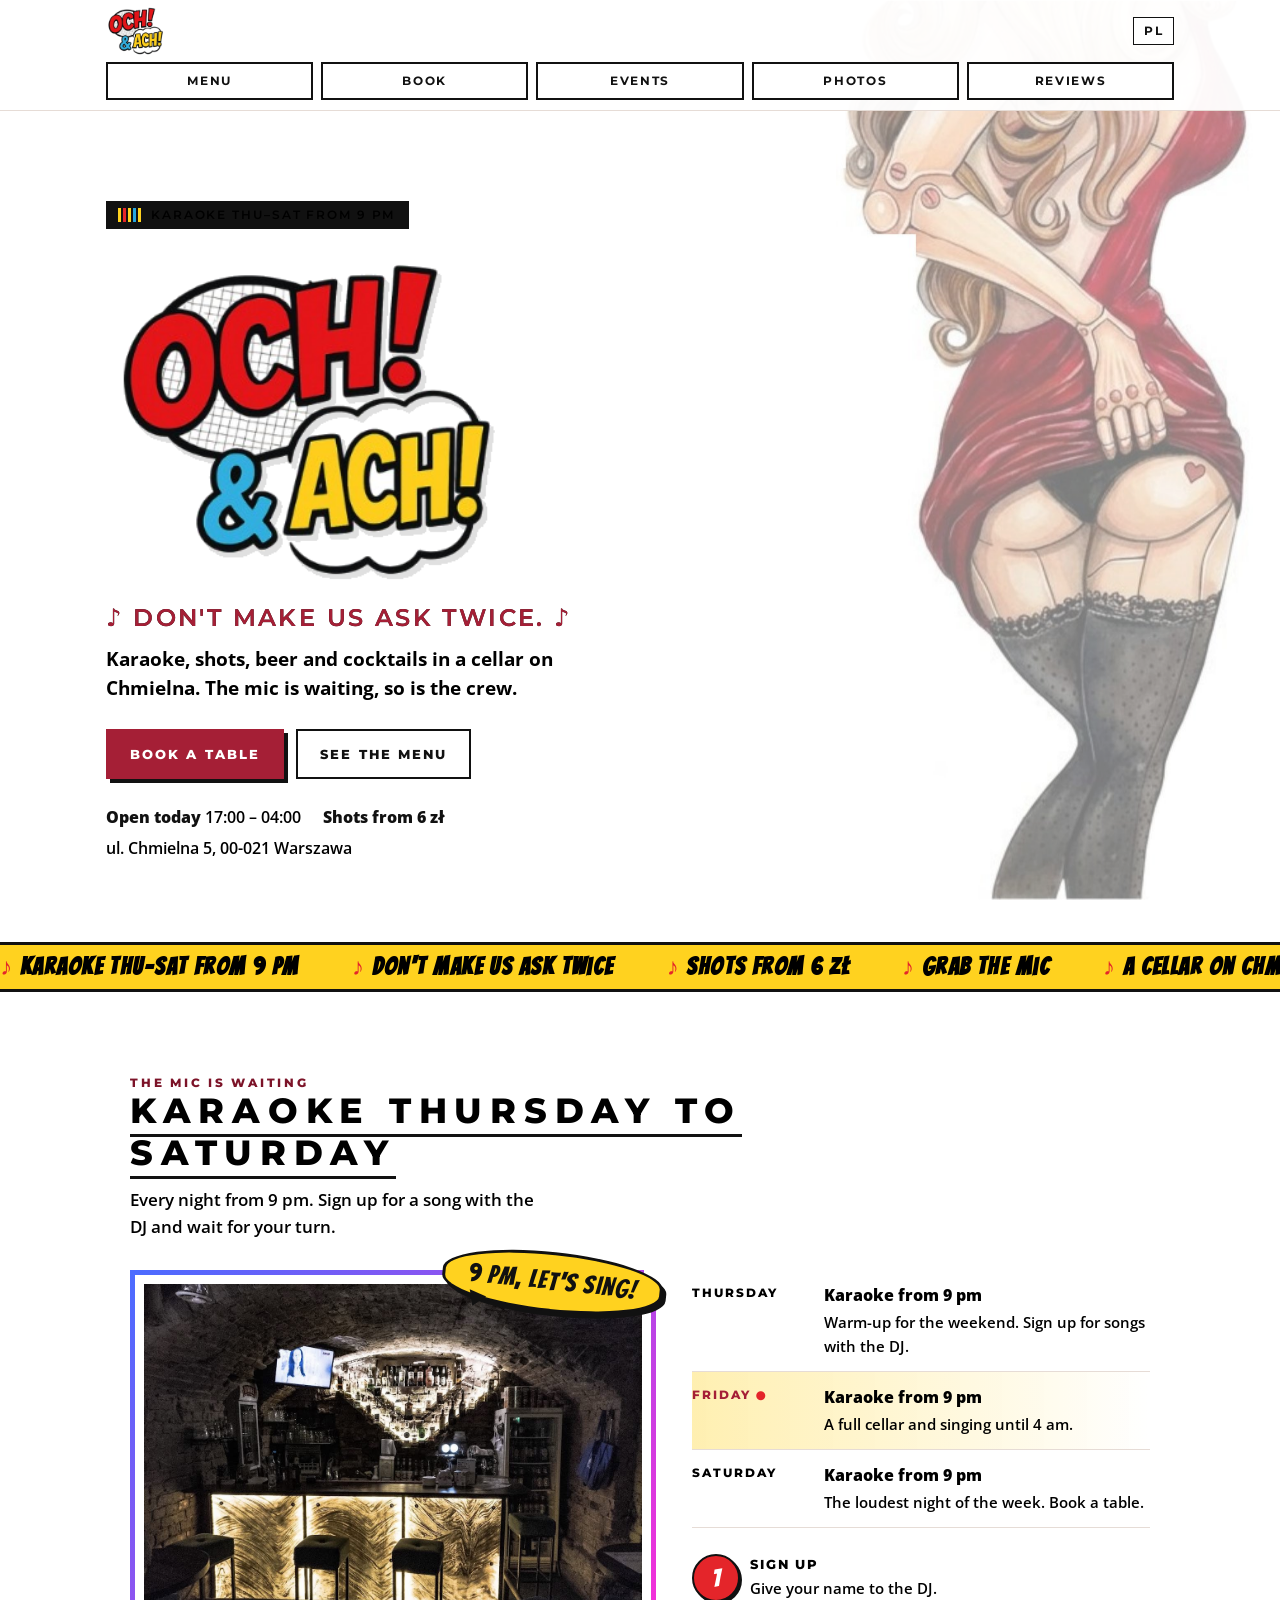
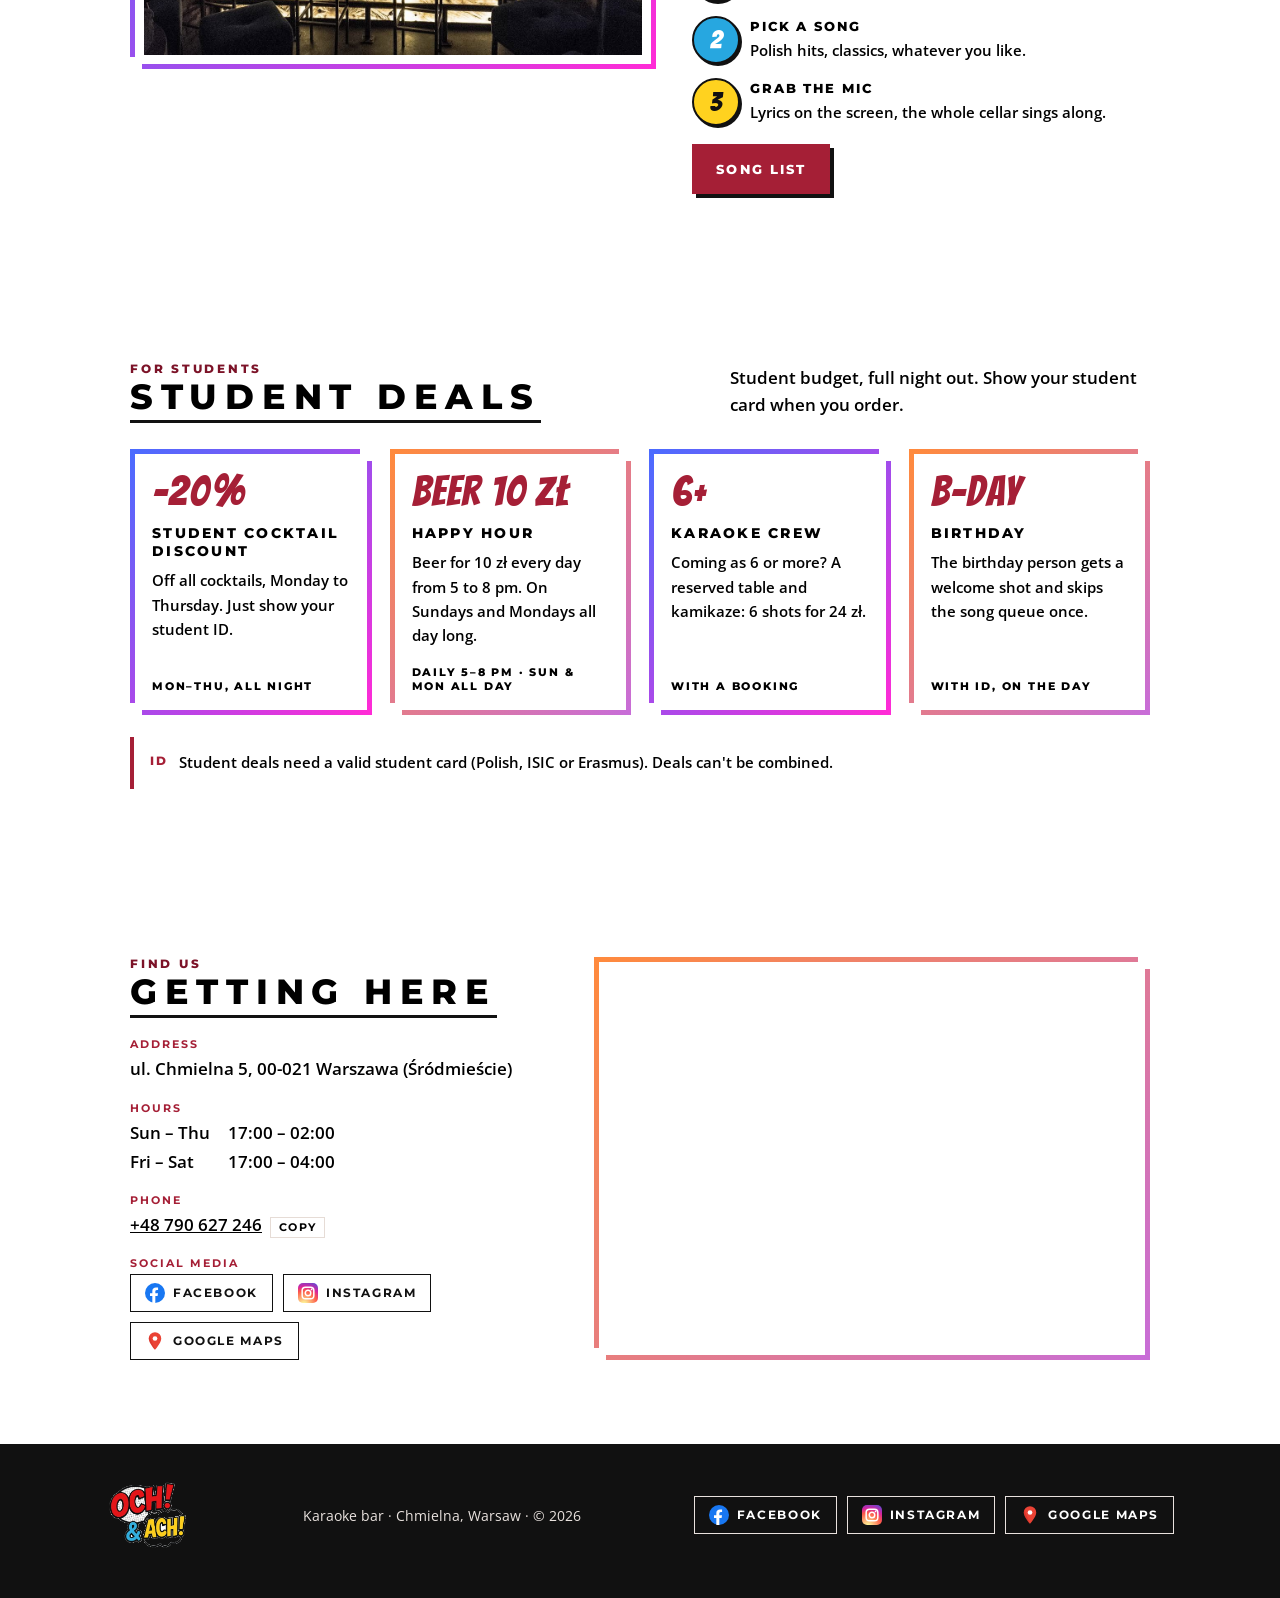
<file: index.html>
<!doctype html>
<html lang="pl">
<head>
<meta charset="utf-8">
<meta name="viewport" content="width=device-width, initial-scale=1, viewport-fit=cover">
<title>Och! & Ach! – karaoke bar, Chmielna, Warszawa</title>
<meta name="description" content="Och! & Ach! – karaoke bar w piwnicy na ul. Chmielnej w Warszawie. Karaoke od czwartku do soboty od 21:00, shoty, piwo, koktajle, zniżki studenckie i rezerwacja stolika.">
<meta property="og:title" content="Och! & Ach! – karaoke bar na Chmielnej">
<meta property="og:description" content="Karaoke czw–sob od 21:00, shoty od 6 zł i zniżki studenckie w centrum Warszawy.">
<meta property="og:type" content="website">
<meta property="og:image" content="img/bar.jpg">
<meta name="theme-color" content="#ffffff">
<link rel="icon" href="img/logo.png">
<link rel="preconnect" href="https://fonts.googleapis.com">
<link rel="preconnect" href="https://fonts.gstatic.com" crossorigin>
<link rel="stylesheet" href="https://fonts.googleapis.com/css2?family=Bangers&family=Montserrat:wght@500;700;800&family=Open+Sans:wght@400;500;600;700&display=swap">
<link rel="stylesheet" href="styles.css">
<link rel="stylesheet" href="fx.css">
</head>
<body>
<div class="bg-woman" aria-hidden="true"><img src="img/woman.jpg" alt=""></div>

<header class="top">
  <div class="wrap">
    <a class="brand" href="index.html" aria-label="Och! & Ach! – strona główna"><img src="img/logo.png" alt="Och! & Ach!" width="315" height="265"></a>
    <nav class="nav" aria-label="Strony">
      <a href="menu.html" data-i18n="nav.menu">Menu</a>
      <a href="rezerwacja.html" data-i18n="nav.book">Rezerwacja</a>
      <a href="wydarzenia.html" data-i18n="nav.events">Wydarzenia</a>
      <a href="zdjecia.html" data-i18n="nav.nights">Zdjęcia</a>
      <a href="opinie.html" data-i18n="nav.reviews">Opinie</a>
    </nav>
    <button class="lang" id="langBtn" type="button" aria-label="Change language">EN</button>
  </div>
</header>

<main id="top" class="page">
  <section class="hero">
    <div class="wrap">
      <div class="hero-copy">
        <div class="onair"><span class="eq" aria-hidden="true"><i></i><i></i><i></i><i></i><i></i></span><span data-i18n="hero.onair">Karaoke czw–sob od 21:00</span></div>
        <h1><img class="hero-logo" src="img/logo.png" alt="Och! & Ach!" width="315" height="265"></h1>
        <p class="lyric" aria-label=""><span class="lyric-base" data-bind="tagline"></span><span class="lyric-fill" data-bind="tagline" aria-hidden="true"></span></p>
        <p class="intro" data-bind="intro"></p>
        <div class="btns">
          <a class="btn btn-primary" href="rezerwacja.html" data-i18n="cta.book">Zarezerwuj stolik</a>
          <a class="btn btn-ghost" href="menu.html" data-i18n="cta.menu">Zobacz menu</a>
        </div>
        <div class="hero-facts">
          <span><b data-i18n="hero.today">Dziś otwarte</b> <span id="todayHours"></span></span>
          <span><b data-i18n="hero.shots">Shoty od 6 zł</b></span>
          <span id="heroAddr"></span>
        </div>
      </div>
    </div>
  </section>

  <div class="ticker" aria-hidden="true"><div class="ticker-track" id="ticker"></div></div>


  <section class="sec" id="karaoke">
    <div class="wrap panel">
      <div class="sec-head">
        <div><div class="eyebrow" data-i18n="k.eyebrow">Mikrofon czeka</div><h2 data-i18n="k.title">Karaoke od czwartku do soboty</h2></div>
        <p data-i18n="k.lead">Start codziennie o 21:00. Zapisz się na piosenkę u DJ-a i czekaj na swoją kolej.</p>
      </div>
      <div class="karaoke">
        <figure class="photo qr">
          <img src="img/bar.jpg" alt="Bar w piwnicy Och i Ach: ceglane sklepienie i podświetlany kontuar" loading="lazy" width="1206" height="896">
          <figcaption class="bubble" data-i18n="k.bubble">21:00 i śpiewamy!</figcaption>
        </figure>
        <div>
          <div class="nights" id="nights"></div>
          <ol class="steps">
            <li><b data-i18n="st.1">Zapisz się</b><span data-i18n="st.1t">Podaj swoje imię DJ-owi.</span></li>
            <li><b data-i18n="st.2">Wybierz piosenkę</b><span data-i18n="st.2t">Polskie hity, klasyki, cokolwiek chcesz.</span></li>
            <li><b data-i18n="st.3">Weź mikrofon</b><span data-i18n="st.3t">Tekst leci na ekranie, piwnica śpiewa z tobą.</span></li>
          </ol>
          <a class="btn btn-primary k-songs" href="piosenki.html" data-i18n="k.songs">Lista piosenek</a>
        </div>
      </div>
    </div>
  </section>

  <section class="sec" id="znizki">
    <div class="wrap panel">
      <div class="sec-head">
        <div><div class="eyebrow" data-i18n="deals.eyebrow">Dla studentów</div><h2 data-i18n="deals.title">Zniżki studenckie</h2></div>
        <p data-i18n="deals.lead">Studencki budżet, pełny wieczór. Pokaż legitymację przy zamówieniu.</p>
      </div>
      <div class="deals" id="deals"></div>
      <div class="note"><b>ID</b><span id="dealsNote"></span></div>
    </div>
  </section>

  <section class="sec" id="kontakt">
    <div class="wrap panel loc">
      <div>
        <div class="eyebrow" data-i18n="c.eyebrow">Gdzie nas szukać</div>
        <h2 data-i18n="c.title">Dojazd i kontakt</h2>
        <dl>
          <div><dt data-i18n="c.addr">Adres</dt><dd id="cAddr"></dd></div>
          <div><dt data-i18n="c.hours">Godziny</dt><dd class="hours" id="cHours"></dd></div>
          <div><dt data-i18n="c.phone">Telefon</dt><dd id="cPhone"></dd></div>
          <div><dt data-i18n="c.social">Social media</dt><dd class="socials" id="cSocial"></dd></div>
        </dl>
      </div>
      <div class="map qr ig" id="map">
        <div>
          <img class="map-logo" src="img/logo.png" alt="" width="315" height="265">
          <p id="mapAddr"></p>
          <a class="btn btn-ghost" id="mapBtn" target="_blank" rel="noopener" data-i18n="c.maps">Otwórz w Google Maps</a>
        </div>
      </div>
    </div>
  </section>
</main>

<footer>
  <div class="wrap">
    <img class="foot-logo" src="img/logo.png" alt="Och! & Ach!" width="315" height="265">
    <span id="fInfo"></span>
    <div class="socials" id="fSocial"></div>
  </div>
</footer>

<script src="data.js"></script>
<script src="sheet.js"></script>
<script src="app.js"></script>
<script src="fx.js"></script>
</body>
</html>
</file>
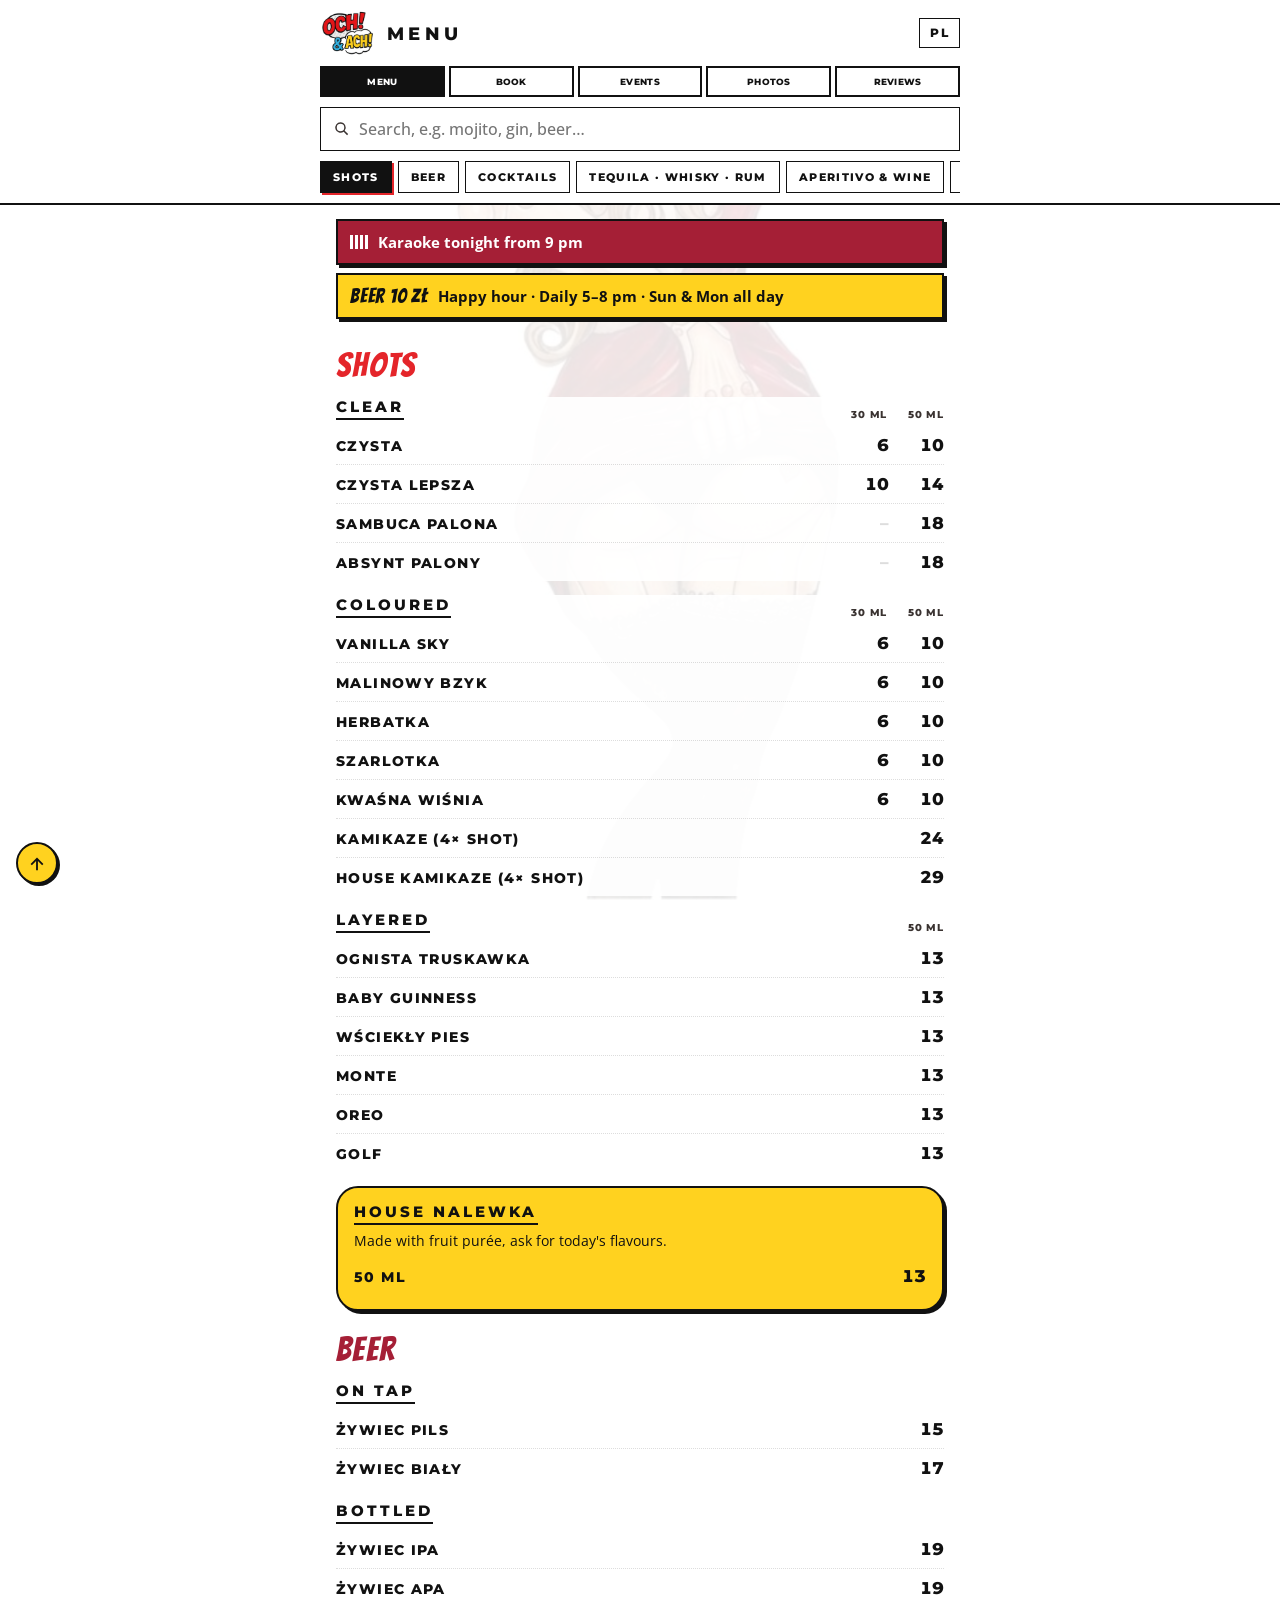
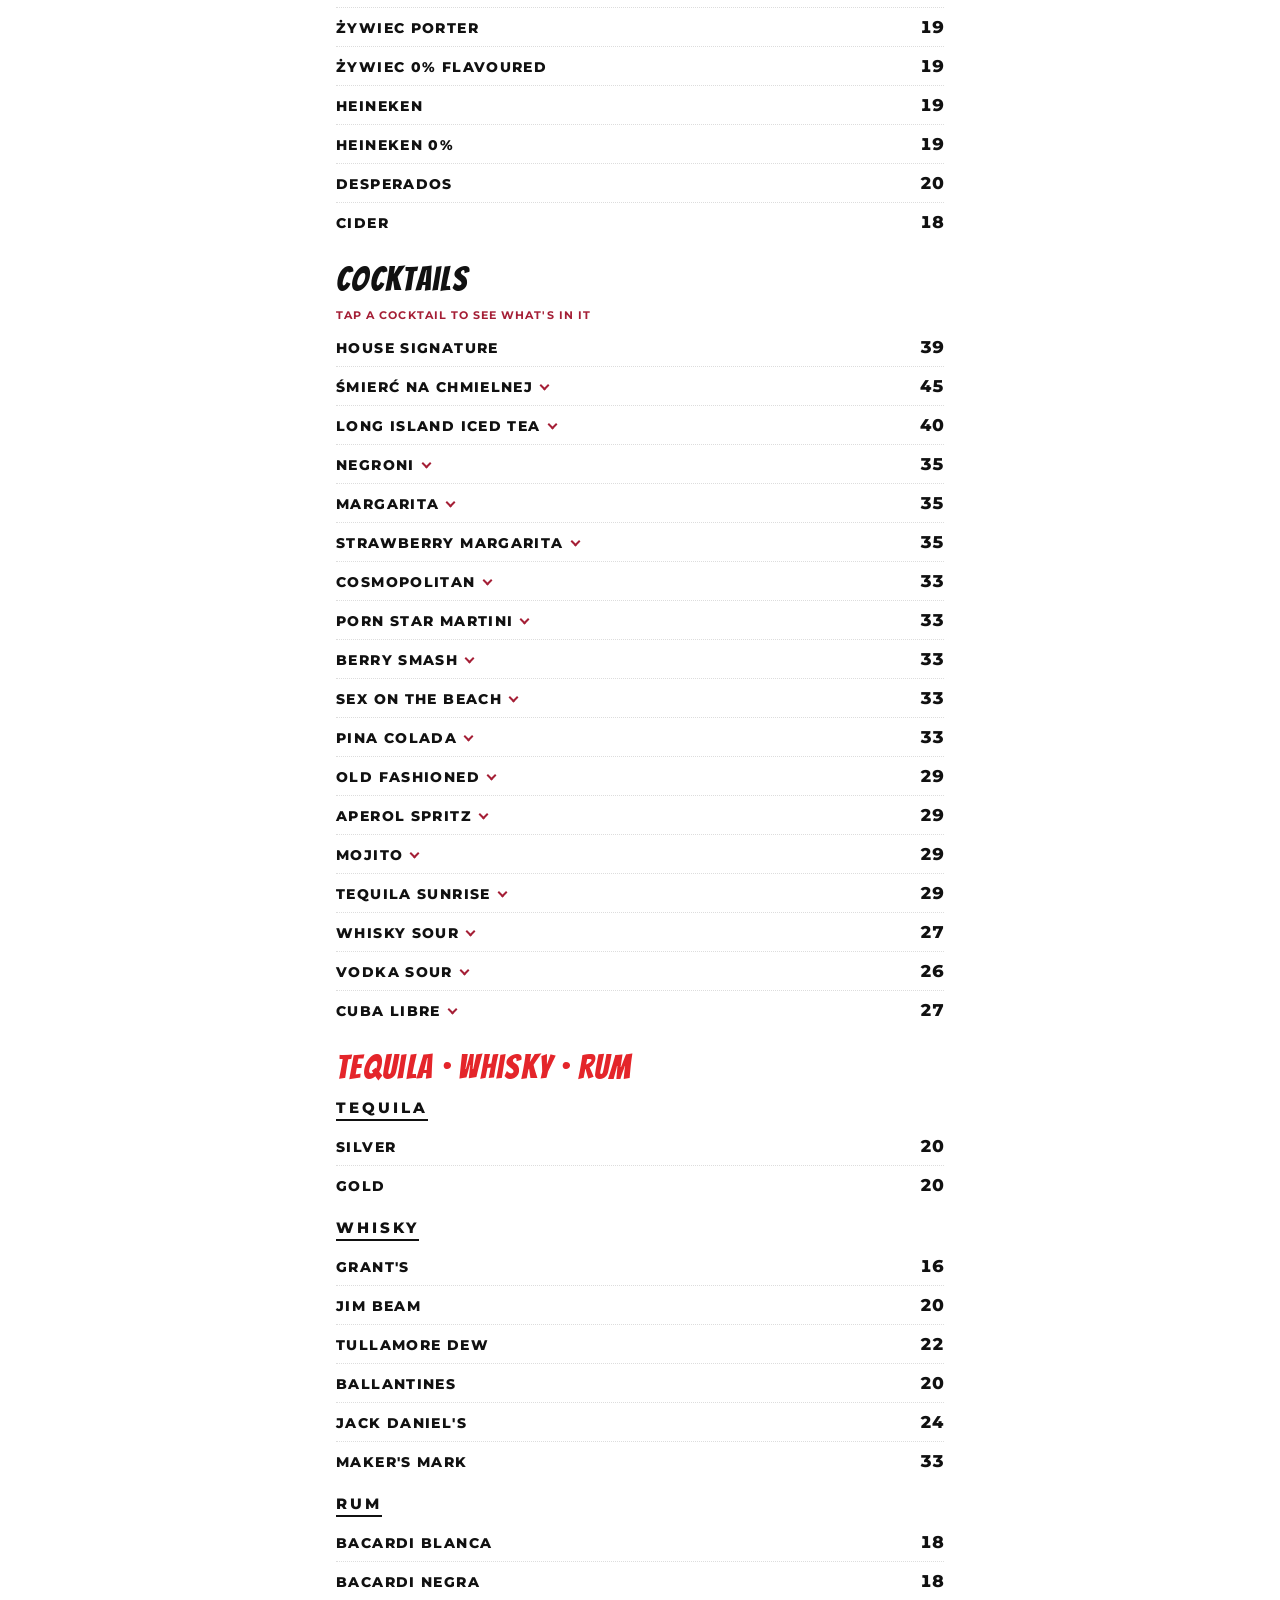
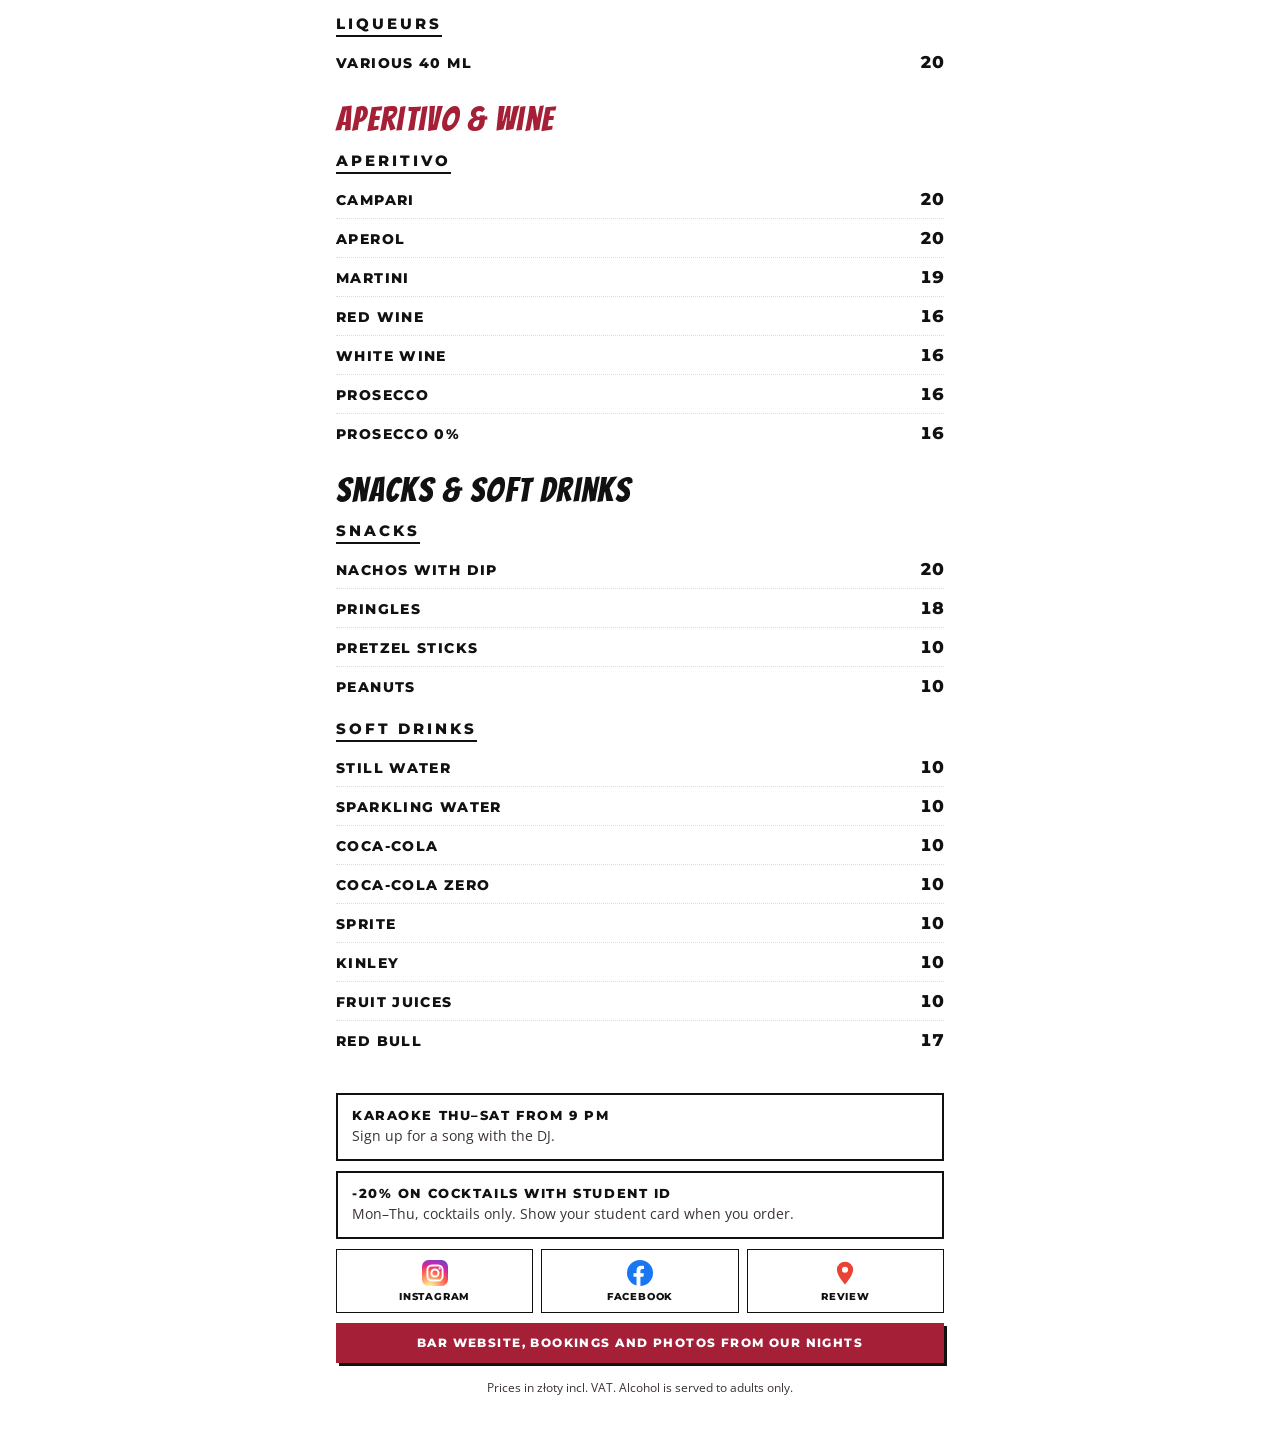
<file: menu.html>
<!doctype html>
<html lang="pl">
<head>
<meta charset="utf-8">
<meta name="viewport" content="width=device-width, initial-scale=1, viewport-fit=cover">
<title>Menu – Och! & Ach!</title>
<meta name="description" content="Menu baru Och! & Ach! na Chmielnej: shoty, piwo, koktajle, przekąski. Karaoke czw–sob od 21:00.">
<meta name="theme-color" content="#ffffff">
<link rel="icon" href="img/logo.png">
<link rel="preconnect" href="https://fonts.googleapis.com">
<link rel="preconnect" href="https://fonts.gstatic.com" crossorigin>
<link rel="stylesheet" href="https://fonts.googleapis.com/css2?family=Bangers&family=Montserrat:wght@500;700;800&family=Open+Sans:wght@400;600;700&display=swap">
<link rel="stylesheet" href="menu.css">
<link rel="stylesheet" href="fx.css">
</head>
<body>
<div class="bg" aria-hidden="true"><img src="img/woman.jpg" alt=""></div>

<header class="mh">
  <div class="mh-row">
    <a href="index.html" aria-label="Och! & Ach! – strona główna"><img class="mh-logo" src="img/logo.png" alt="Och! & Ach!" width="315" height="265"></a>
    <div class="mh-title">
      <h1 data-t="title">Menu</h1>
    </div>
    <button class="lang" id="lang" type="button" aria-label="Change language">EN</button>
  </div>
  <nav class="pnav" aria-label="Strony">
    <a href="menu.html" aria-current="page" data-t="navMenu">Menu</a>
    <a href="rezerwacja.html" data-t="navBook">Rezerwacja</a>
    <a href="wydarzenia.html" data-t="navEvents">Wydarzenia</a>
    <a href="zdjecia.html" data-t="navPhotos">Zdjęcia</a>
    <a href="opinie.html" data-t="navReviews">Opinie</a>
  </nav>
  <label class="search" for="q">
    <svg viewBox="0 0 24 24" aria-hidden="true"><path d="M10 3a7 7 0 0 1 5.6 11.2l4.6 4.6-1.4 1.4-4.6-4.6A7 7 0 1 1 10 3zm0 2a5 5 0 1 0 0 10 5 5 0 0 0 0-10z"/></svg>
    <input id="q" type="search" autocomplete="off" data-tph="search" placeholder="Szukaj, np. mojito, piwo…">
  </label>
  <nav class="chips" id="chips" aria-label="Kategorie"></nav>
</header>

<main class="mm">
  <section class="today" id="today" aria-live="polite"></section>
  <div id="list"></div>
  <p class="nores" id="nores" hidden></p>

  <section class="foot">
    <div class="foot-card">
      <b data-t="karaoke">Karaoke czw–sob od 21:00</b>
      <span data-t="karaokeT">Zapisz się na piosenkę u DJ-a.</span>
    </div>
    <div class="foot-card">
      <b data-t="student">-20% na koktajle z legitymacją</b>
      <span data-t="studentT">Pon–czw, tylko na koktajle. Pokaż legitymację przy zamówieniu.</span>
    </div>
    <div class="links" id="links"></div>
    <a class="site" href="index.html" data-t="site">Strona baru, rezerwacje i zdjęcia z wieczorów</a>
    <p class="fine" data-t="fine">Ceny w złotych, zawierają VAT. Alkohol sprzedajemy tylko osobom pełnoletnim.</p>
  </section>
</main>

<button class="top-btn" id="topBtn" type="button" aria-label="Do góry" hidden>
  <svg viewBox="0 0 24 24" aria-hidden="true"><path d="M12 6l7 7-1.4 1.4L13 9.8V20h-2V9.8l-4.6 4.6L5 13z"/></svg>
</button>

<script src="data.js"></script>
<script src="sheet.js"></script>
<script src="menu.js"></script>
<script src="fx.js"></script>
</body>
</html>
</file>
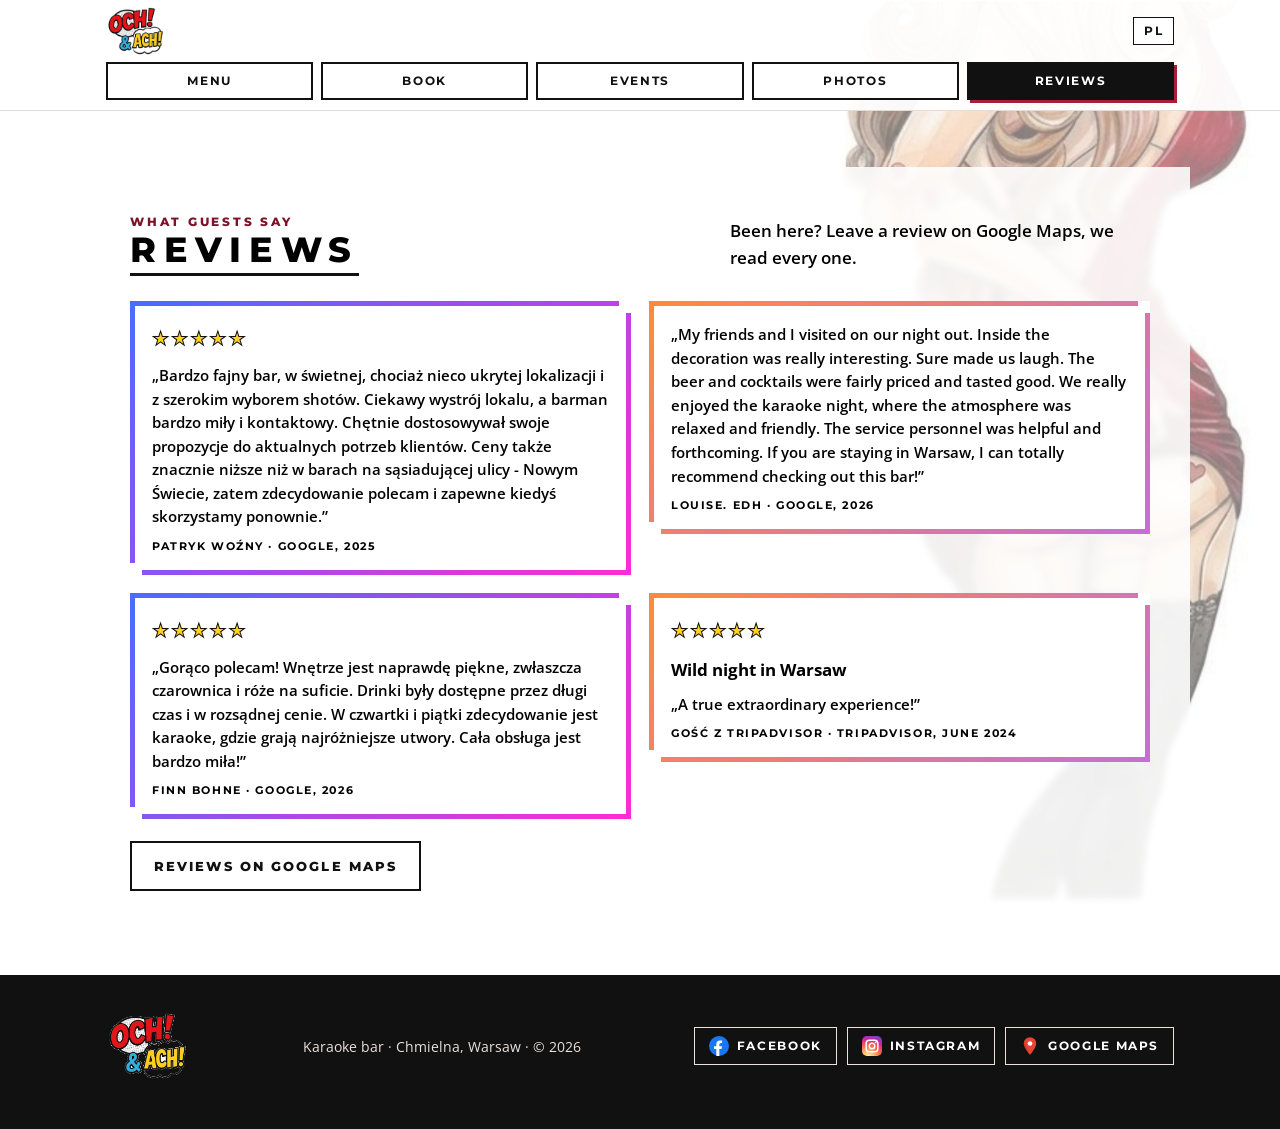
<file: opinie.html>
<!doctype html>
<html lang="pl">
<head>
<meta charset="utf-8">
<meta name="viewport" content="width=device-width, initial-scale=1, viewport-fit=cover">
<title>Opinie – Och! & Ach!</title>
<meta name="description" content="Opinie gości o Och! & Ach!, karaoke barze na Chmielnej w Warszawie.">
<meta property="og:title" content="Och! & Ach! – karaoke bar na Chmielnej">
<meta property="og:description" content="Karaoke czw–sob od 21:00, shoty od 6 zł i zniżki studenckie w centrum Warszawy.">
<meta property="og:type" content="website">
<meta property="og:image" content="img/bar.jpg">
<meta name="theme-color" content="#ffffff">
<link rel="icon" href="img/logo.png">
<link rel="preconnect" href="https://fonts.googleapis.com">
<link rel="preconnect" href="https://fonts.gstatic.com" crossorigin>
<link rel="stylesheet" href="https://fonts.googleapis.com/css2?family=Bangers&family=Montserrat:wght@500;700;800&family=Open+Sans:wght@400;500;600;700&display=swap">
<link rel="stylesheet" href="styles.css">
<link rel="stylesheet" href="fx.css">
</head>
<body>
<div class="bg-woman" aria-hidden="true"><img src="img/woman.jpg" alt=""></div>

<header class="top">
  <div class="wrap">
    <a class="brand" href="index.html" aria-label="Och! & Ach! – strona główna"><img src="img/logo.png" alt="Och! & Ach!" width="315" height="265"></a>
    <nav class="nav" aria-label="Strony">
      <a href="menu.html" data-i18n="nav.menu">Menu</a>
      <a href="rezerwacja.html" data-i18n="nav.book">Rezerwacja</a>
      <a href="wydarzenia.html" data-i18n="nav.events">Wydarzenia</a>
      <a href="zdjecia.html" data-i18n="nav.nights">Zdjęcia</a>
      <a href="opinie.html" aria-current="page" data-i18n="nav.reviews">Opinie</a>
    </nav>
    <button class="lang" id="langBtn" type="button" aria-label="Change language">EN</button>
  </div>
</header>

<main id="top" class="page page-sub">
  <section class="sec" id="opinie">
    <div class="wrap panel">
      <div class="sec-head">
        <div><div class="eyebrow" data-i18n="rv.eyebrow">Mówią o nas</div><h2 data-i18n="rv.title">Opinie gości</h2></div>
        <p data-i18n="rv.lead">Byłeś u nas? Zostaw opinię w Google Maps, czytamy każdą.</p>
      </div>
      <div class="reviews" id="reviews"></div>
      <div class="rev-cta">
        <a class="btn btn-ghost" id="revLink" target="_blank" rel="noopener" data-i18n="rv.more">Opinie w Google Maps</a>
      </div>
    </div>
  </section>
</main>

<footer>
  <div class="wrap">
    <img class="foot-logo" src="img/logo.png" alt="Och! & Ach!" width="315" height="265">
    <span id="fInfo"></span>
    <div class="socials" id="fSocial"></div>
  </div>
</footer>

<script src="data.js"></script>
<script src="sheet.js"></script>
<script src="app.js"></script>
<script src="fx.js"></script>
</body>
</html>
</file>
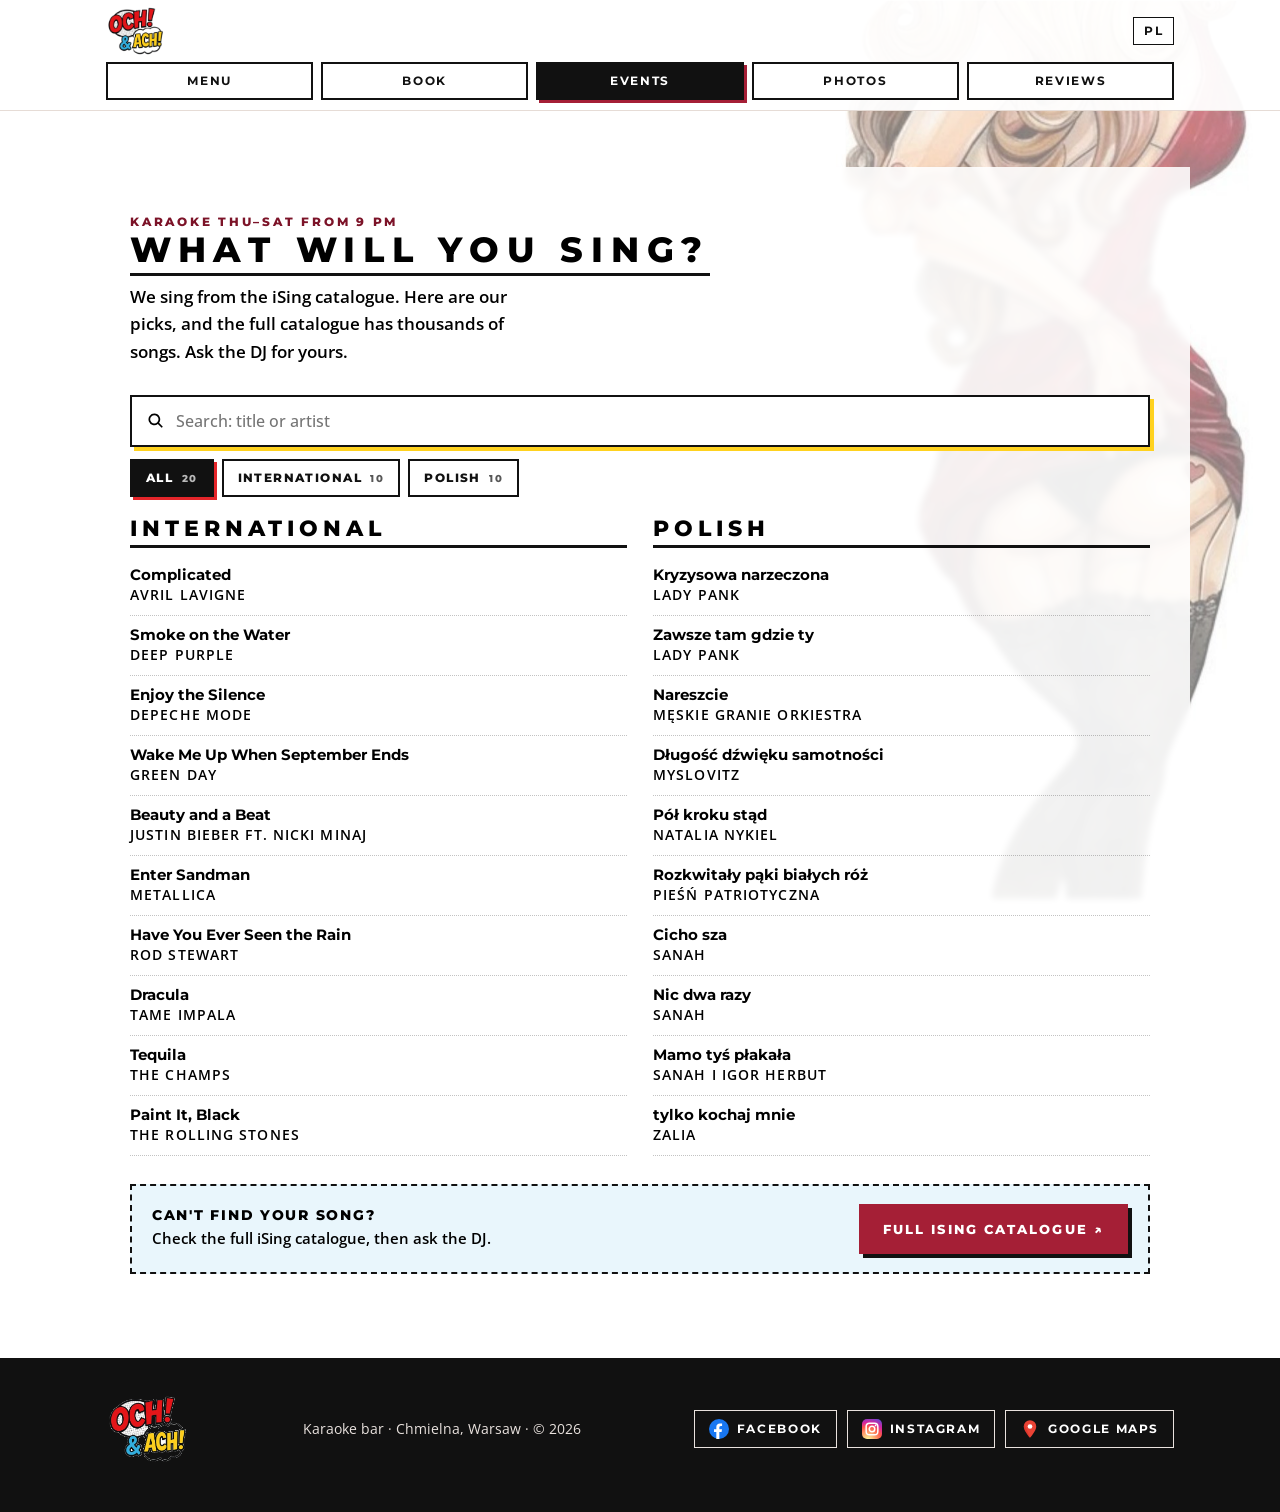
<file: piosenki.html>
<!doctype html>
<html lang="pl">
<head>
<meta charset="utf-8">
<meta name="viewport" content="width=device-width, initial-scale=1, viewport-fit=cover">
<title>Piosenki karaoke – Och! & Ach!</title>
<meta name="description" content="Lista piosenek karaoke w Och! & Ach! na Chmielnej: polskie i zagraniczne hity z katalogu iSing.">
<meta property="og:title" content="Och! & Ach! – karaoke bar na Chmielnej">
<meta property="og:description" content="Karaoke czw–sob od 21:00, shoty od 6 zł i zniżki studenckie w centrum Warszawy.">
<meta property="og:type" content="website">
<meta property="og:image" content="img/bar.jpg">
<meta name="theme-color" content="#ffffff">
<link rel="icon" href="img/logo.png">
<link rel="preconnect" href="https://fonts.googleapis.com">
<link rel="preconnect" href="https://fonts.gstatic.com" crossorigin>
<link rel="stylesheet" href="https://fonts.googleapis.com/css2?family=Bangers&family=Montserrat:wght@500;700;800&family=Open+Sans:wght@400;500;600;700&display=swap">
<link rel="stylesheet" href="styles.css">
<link rel="stylesheet" href="fx.css">
</head>
<body>
<div class="bg-woman" aria-hidden="true"><img src="img/woman.jpg" alt=""></div>

<header class="top">
  <div class="wrap">
    <a class="brand" href="index.html" aria-label="Och! & Ach! – strona główna"><img src="img/logo.png" alt="Och! & Ach!" width="315" height="265"></a>
    <nav class="nav" aria-label="Strony">
      <a href="menu.html" data-i18n="nav.menu">Menu</a>
      <a href="rezerwacja.html" data-i18n="nav.book">Rezerwacja</a>
      <a href="wydarzenia.html" aria-current="page" data-i18n="nav.events">Wydarzenia</a>
      <a href="zdjecia.html" data-i18n="nav.nights">Zdjęcia</a>
      <a href="opinie.html" data-i18n="nav.reviews">Opinie</a>
    </nav>
    <button class="lang" id="langBtn" type="button" aria-label="Change language">EN</button>
  </div>
</header>

<main id="top" class="page page-sub">
  <section class="sec" id="piosenki">
    <div class="wrap panel">
      <div class="sec-head">
        <div><div class="eyebrow" data-i18n="so.eyebrow">Karaoke czw–sob od 21:00</div><h2 data-i18n="so.title">Co zaśpiewasz?</h2></div>
        <p data-i18n="so.lead">Śpiewamy z katalogu iSing. Poniżej nasze typy, a w pełnym katalogu znajdziesz tysiące piosenek. Wybraną zgłoś DJ-owi.</p>
      </div>
      <div class="songs-bar">
        <label class="song-search" for="songQ">
          <svg viewBox="0 0 24 24" aria-hidden="true"><path d="M10 3a7 7 0 0 1 5.6 11.2l4.6 4.6-1.4 1.4-4.6-4.6A7 7 0 1 1 10 3zm0 2a5 5 0 1 0 0 10 5 5 0 0 0 0-10z"/></svg>
          <input id="songQ" type="search" autocomplete="off" data-i18n-ph="so.search" placeholder="Szukaj: tytuł lub wykonawca">
        </label>
        <div class="song-tabs" id="songTabs" role="tablist"></div>
      </div>
      <div class="song-cols" id="songList"></div>
      <div class="song-cat">
        <div><b data-i18n="so.catT">Nie ma Twojej piosenki?</b><span data-i18n="so.catP">Sprawdź pełny katalog iSing, a potem zapytaj DJ-a.</span></div>
        <a class="btn btn-primary" id="songCat" target="_blank" rel="noopener" data-i18n="so.catB">Pełny katalog iSing ↗</a>
      </div>
    </div>
  </section>
</main>

<footer>
  <div class="wrap">
    <img class="foot-logo" src="img/logo.png" alt="Och! & Ach!" width="315" height="265">
    <span id="fInfo"></span>
    <div class="socials" id="fSocial"></div>
  </div>
</footer>

<script src="data.js"></script>
<script src="sheet.js"></script>
<script src="app.js"></script>
<script src="fx.js"></script>
</body>
</html>
</file>
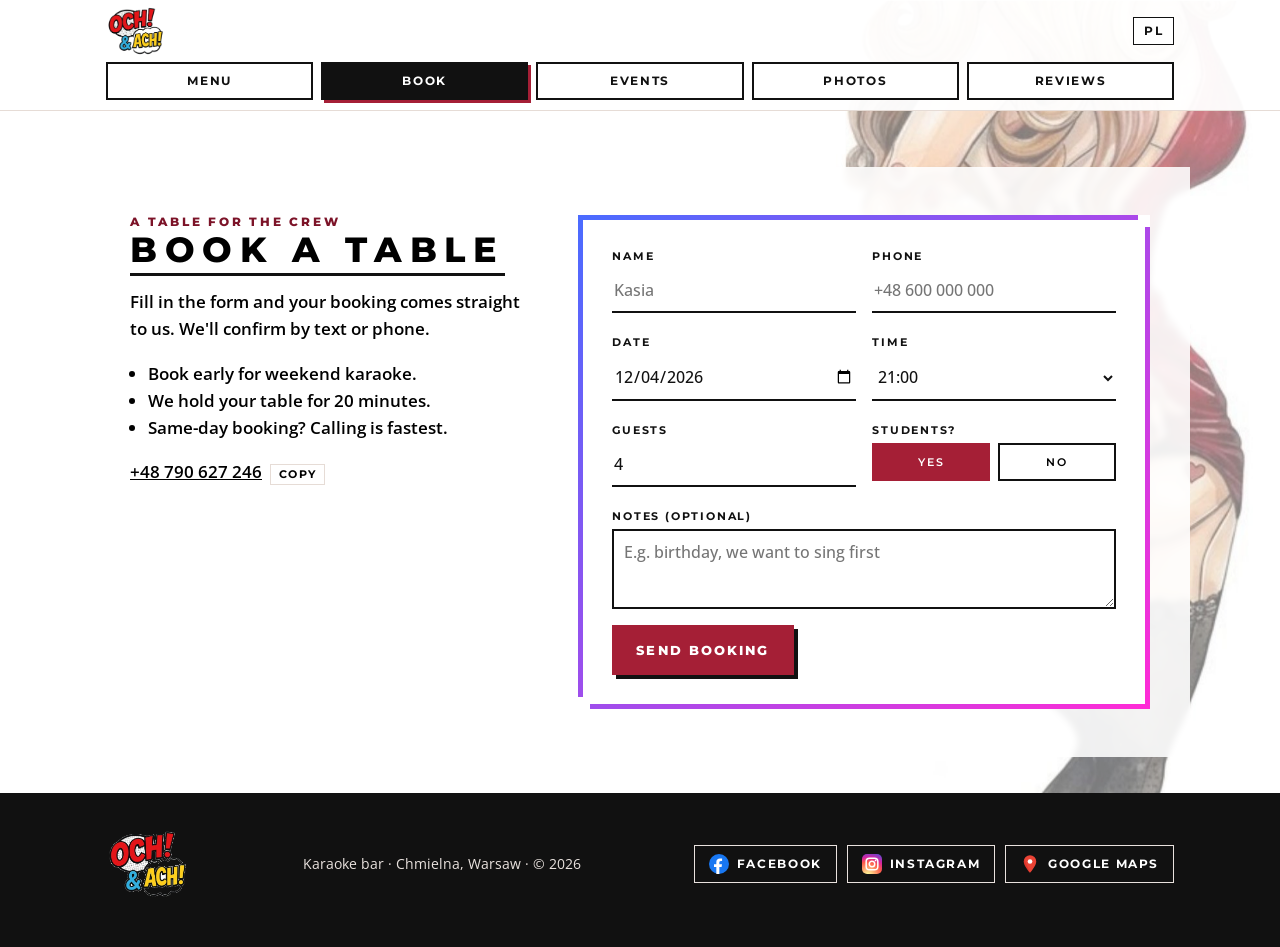
<file: rezerwacja.html>
<!doctype html>
<html lang="pl">
<head>
<meta charset="utf-8">
<meta name="viewport" content="width=device-width, initial-scale=1, viewport-fit=cover">
<title>Rezerwacja – Och! & Ach!</title>
<meta name="description" content="Zarezerwuj stolik w Och! & Ach! na Chmielnej. Karaoke czw–sob od 21:00.">
<meta property="og:title" content="Och! & Ach! – karaoke bar na Chmielnej">
<meta property="og:description" content="Karaoke czw–sob od 21:00, shoty od 6 zł i zniżki studenckie w centrum Warszawy.">
<meta property="og:type" content="website">
<meta property="og:image" content="img/bar.jpg">
<meta name="theme-color" content="#ffffff">
<link rel="icon" href="img/logo.png">
<link rel="preconnect" href="https://fonts.googleapis.com">
<link rel="preconnect" href="https://fonts.gstatic.com" crossorigin>
<link rel="stylesheet" href="https://fonts.googleapis.com/css2?family=Bangers&family=Montserrat:wght@500;700;800&family=Open+Sans:wght@400;500;600;700&display=swap">
<link rel="stylesheet" href="styles.css">
<link rel="stylesheet" href="fx.css">
</head>
<body>
<div class="bg-woman" aria-hidden="true"><img src="img/woman.jpg" alt=""></div>

<header class="top">
  <div class="wrap">
    <a class="brand" href="index.html" aria-label="Och! & Ach! – strona główna"><img src="img/logo.png" alt="Och! & Ach!" width="315" height="265"></a>
    <nav class="nav" aria-label="Strony">
      <a href="menu.html" data-i18n="nav.menu">Menu</a>
      <a href="rezerwacja.html" aria-current="page" data-i18n="nav.book">Rezerwacja</a>
      <a href="wydarzenia.html" data-i18n="nav.events">Wydarzenia</a>
      <a href="zdjecia.html" data-i18n="nav.nights">Zdjęcia</a>
      <a href="opinie.html" data-i18n="nav.reviews">Opinie</a>
    </nav>
    <button class="lang" id="langBtn" type="button" aria-label="Change language">EN</button>
  </div>
</header>

<main id="top" class="page page-sub">
  <section class="sec" id="rezerwacja">
    <div class="wrap panel res">
      <div class="res-aside">
        <div class="eyebrow" data-i18n="r.eyebrow">Stolik dla ekipy</div>
        <h2 data-i18n="r.title">Rezerwacja</h2>
        <p data-i18n="r.lead">Wypełnij formularz, rezerwacja trafi prosto do nas. Potwierdzimy ją SMS-em lub telefonicznie.</p>
        <ul>
          <li data-i18n="r.p1">Na karaoke w weekend lepiej rezerwować wcześniej.</li>
          <li data-i18n="r.p2">Rezerwacja trzyma stolik 20 minut.</li>
          <li data-i18n="r.p3">Na ten sam dzień najszybciej: zadzwoń.</li>
        </ul>
        <p><span id="resPhone"></span></p>
      </div>

      <form class="card qr" id="resForm" novalidate>
        <div class="field">
          <label for="f-name" data-i18n="f.name">Imię</label>
          <input id="f-name" name="name" autocomplete="given-name" required placeholder="Kasia">
          <span class="err" id="e-name"></span>
        </div>
        <div class="field">
          <label for="f-phone" data-i18n="f.phone">Telefon</label>
          <input id="f-phone" name="phone" type="tel" autocomplete="tel" required placeholder="+48 600 000 000">
          <span class="err" id="e-phone"></span>
        </div>
        <div class="field">
          <label for="f-date" data-i18n="f.date">Data</label>
          <input id="f-date" name="date" type="date" required>
          <span class="err" id="e-date"></span>
        </div>
        <div class="field">
          <label for="f-time" data-i18n="f.time">Godzina</label>
          <select id="f-time" name="time" required></select>
        </div>
        <div class="field">
          <label for="f-people" data-i18n="f.people">Liczba osób</label>
          <input id="f-people" name="people" type="number" min="1" max="30" value="4" required>
          <span class="err" id="e-people"></span>
        </div>
        <div class="field">
          <span class="lbl" id="l-student" data-i18n="f.student">Studenci?</span>
          <div class="seg" role="radiogroup" aria-labelledby="l-student">
            <label><input type="radio" name="student" id="f-student-yes" value="yes" checked><span data-i18n="f.yes">Tak</span></label>
            <label><input type="radio" name="student" id="f-student-no" value="no"><span data-i18n="f.no">Nie</span></label>
          </div>
        </div>
        <div class="field full">
          <label for="f-note" data-i18n="f.note">Uwagi (opcjonalnie)</label>
          <textarea id="f-note" name="note" data-i18n-ph="f.noteph" placeholder="Np. urodziny, chcemy zaśpiewać jako pierwsi"></textarea>
        </div>
        <div class="form-actions">
          <button class="btn btn-primary" type="submit" data-i18n="f.submit">Wyślij rezerwację</button>
        </div>
        <div class="ok" id="resOk" hidden aria-live="polite">
          <h3 id="okTitle">Prawie gotowe!</h3>
          <p id="okText"></p>
          <a class="btn btn-wa" id="waLink" target="_blank" rel="noopener" data-i18n="ok.wa">Wyślij na WhatsApp</a>
        </div>
      </form>
    </div>
  </section>
</main>

<footer>
  <div class="wrap">
    <img class="foot-logo" src="img/logo.png" alt="Och! & Ach!" width="315" height="265">
    <span id="fInfo"></span>
    <div class="socials" id="fSocial"></div>
  </div>
</footer>

<script src="data.js"></script>
<script src="sheet.js"></script>
<script src="app.js"></script>
<script src="fx.js"></script>
</body>
</html>
</file>
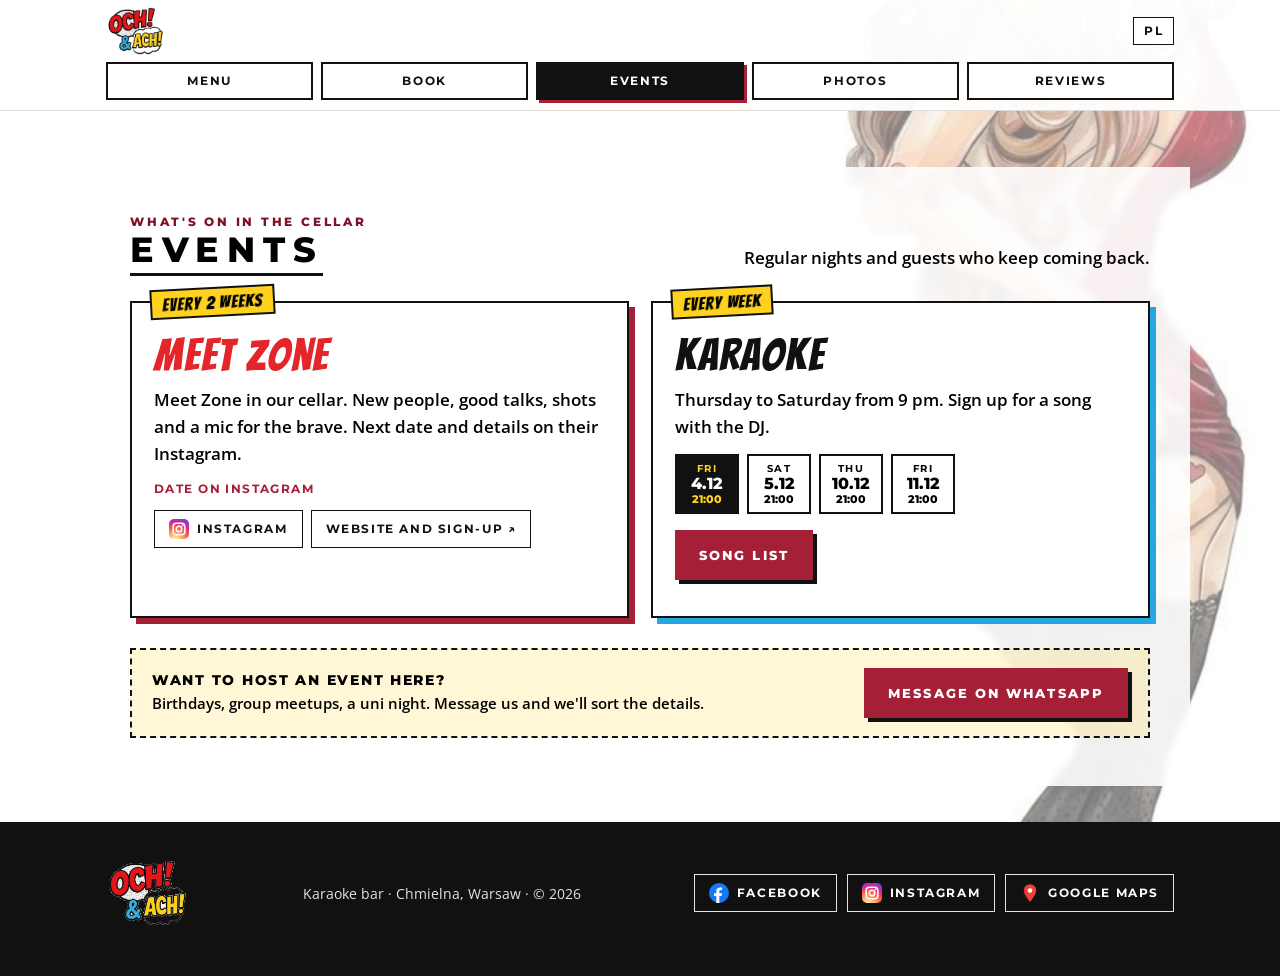
<file: wydarzenia.html>
<!doctype html>
<html lang="pl">
<head>
<meta charset="utf-8">
<meta name="viewport" content="width=device-width, initial-scale=1, viewport-fit=cover">
<title>Wydarzenia – Och! & Ach!</title>
<meta name="description" content="Wydarzenia w Och! & Ach! na Chmielnej: Meet Zone co dwa tygodnie i karaoke od czwartku do soboty.">
<meta property="og:title" content="Och! & Ach! – karaoke bar na Chmielnej">
<meta property="og:description" content="Karaoke czw–sob od 21:00, shoty od 6 zł i zniżki studenckie w centrum Warszawy.">
<meta property="og:type" content="website">
<meta property="og:image" content="img/bar.jpg">
<meta name="theme-color" content="#ffffff">
<link rel="icon" href="img/logo.png">
<link rel="preconnect" href="https://fonts.googleapis.com">
<link rel="preconnect" href="https://fonts.gstatic.com" crossorigin>
<link rel="stylesheet" href="https://fonts.googleapis.com/css2?family=Bangers&family=Montserrat:wght@500;700;800&family=Open+Sans:wght@400;500;600;700&display=swap">
<link rel="stylesheet" href="styles.css">
<link rel="stylesheet" href="fx.css">
</head>
<body>
<div class="bg-woman" aria-hidden="true"><img src="img/woman.jpg" alt=""></div>

<header class="top">
  <div class="wrap">
    <a class="brand" href="index.html" aria-label="Och! & Ach! – strona główna"><img src="img/logo.png" alt="Och! & Ach!" width="315" height="265"></a>
    <nav class="nav" aria-label="Strony">
      <a href="menu.html" data-i18n="nav.menu">Menu</a>
      <a href="rezerwacja.html" data-i18n="nav.book">Rezerwacja</a>
      <a href="wydarzenia.html" aria-current="page" data-i18n="nav.events">Wydarzenia</a>
      <a href="zdjecia.html" data-i18n="nav.nights">Zdjęcia</a>
      <a href="opinie.html" data-i18n="nav.reviews">Opinie</a>
    </nav>
    <button class="lang" id="langBtn" type="button" aria-label="Change language">EN</button>
  </div>
</header>

<main id="top" class="page page-sub">
  <section class="sec" id="wydarzenia">
    <div class="wrap panel">
      <div class="sec-head">
        <div><div class="eyebrow" data-i18n="ev.eyebrow">Co się dzieje w piwnicy</div><h2 data-i18n="ev.title">Wydarzenia</h2></div>
        <p data-i18n="ev.lead">Stałe wieczory i goście, którzy wracają do nas regularnie.</p>
      </div>
      <div class="events" id="events"></div>
      <div class="ev-host">
        <div><b data-i18n="ev.hostT">Chcesz zrobić u nas wydarzenie?</b><span data-i18n="ev.hostP">Urodziny, spotkanie grupy, wieczór uczelni. Napisz, dogadamy szczegóły.</span></div>
        <a class="btn btn-primary" id="evHost" target="_blank" rel="noopener" data-i18n="ev.hostB">Napisz na WhatsApp</a>
      </div>
    </div>
  </section>
</main>

<footer>
  <div class="wrap">
    <img class="foot-logo" src="img/logo.png" alt="Och! & Ach!" width="315" height="265">
    <span id="fInfo"></span>
    <div class="socials" id="fSocial"></div>
  </div>
</footer>

<script src="data.js"></script>
<script src="sheet.js"></script>
<script src="app.js"></script>
<script src="fx.js"></script>
</body>
</html>
</file>
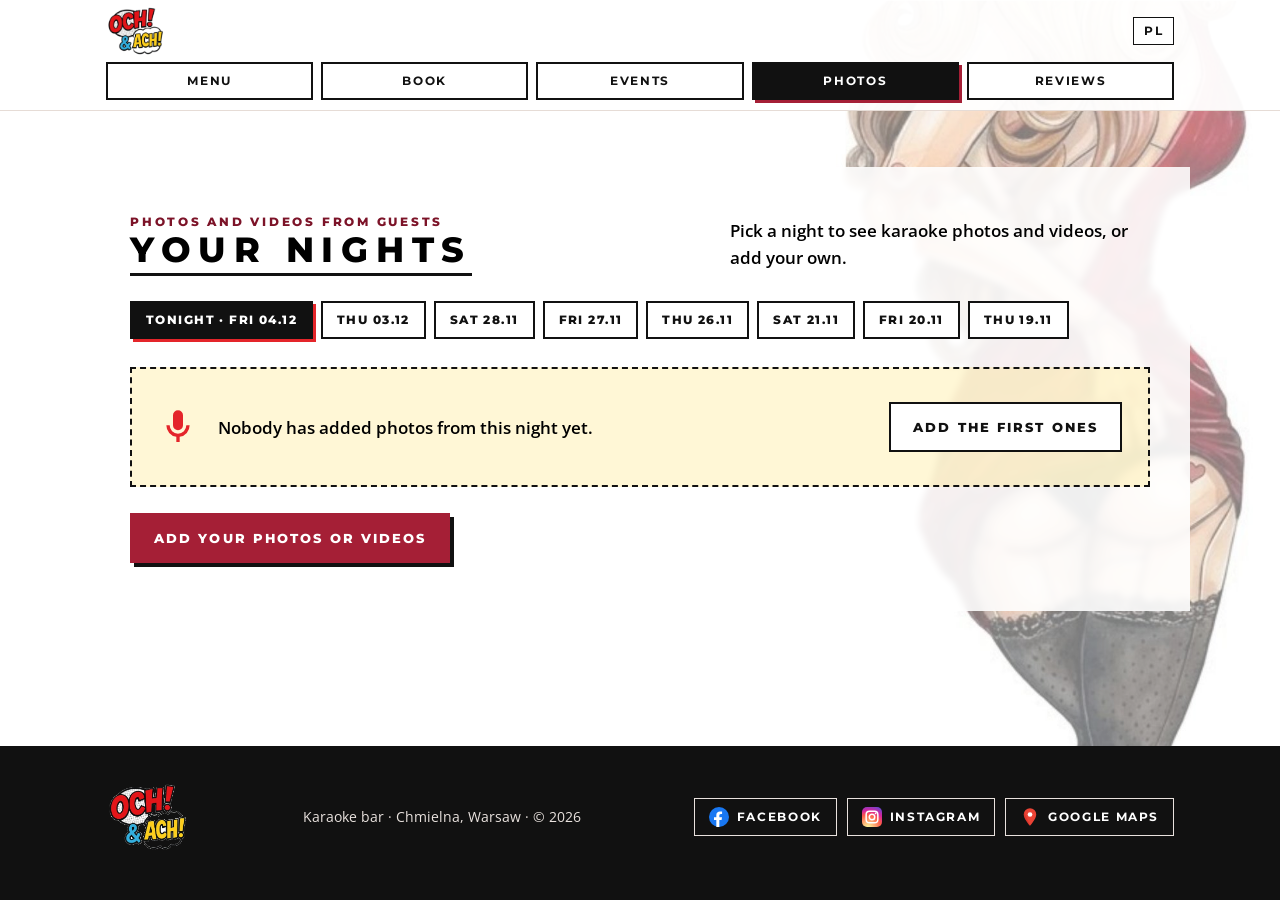
<file: zdjecia.html>
<!doctype html>
<html lang="pl">
<head>
<meta charset="utf-8">
<meta name="viewport" content="width=device-width, initial-scale=1, viewport-fit=cover">
<title>Zdjęcia z wieczorów – Och! & Ach!</title>
<meta name="description" content="Zdjęcia i filmy z wieczorów karaoke w Och! & Ach!. Dodaj swoje.">
<meta property="og:title" content="Och! & Ach! – karaoke bar na Chmielnej">
<meta property="og:description" content="Karaoke czw–sob od 21:00, shoty od 6 zł i zniżki studenckie w centrum Warszawy.">
<meta property="og:type" content="website">
<meta property="og:image" content="img/bar.jpg">
<meta name="theme-color" content="#ffffff">
<link rel="icon" href="img/logo.png">
<link rel="preconnect" href="https://fonts.googleapis.com">
<link rel="preconnect" href="https://fonts.gstatic.com" crossorigin>
<link rel="stylesheet" href="https://fonts.googleapis.com/css2?family=Bangers&family=Montserrat:wght@500;700;800&family=Open+Sans:wght@400;500;600;700&display=swap">
<link rel="stylesheet" href="styles.css">
<link rel="stylesheet" href="fx.css">
</head>
<body>
<div class="bg-woman" aria-hidden="true"><img src="img/woman.jpg" alt=""></div>

<header class="top">
  <div class="wrap">
    <a class="brand" href="index.html" aria-label="Och! & Ach! – strona główna"><img src="img/logo.png" alt="Och! & Ach!" width="315" height="265"></a>
    <nav class="nav" aria-label="Strony">
      <a href="menu.html" data-i18n="nav.menu">Menu</a>
      <a href="rezerwacja.html" data-i18n="nav.book">Rezerwacja</a>
      <a href="wydarzenia.html" data-i18n="nav.events">Wydarzenia</a>
      <a href="zdjecia.html" aria-current="page" data-i18n="nav.nights">Zdjęcia</a>
      <a href="opinie.html" data-i18n="nav.reviews">Opinie</a>
    </nav>
    <button class="lang" id="langBtn" type="button" aria-label="Change language">EN</button>
  </div>
</header>

<main id="top" class="page page-sub">
  <section class="sec" id="wieczory">
    <div class="wrap panel">
      <div class="sec-head">
        <div><div class="eyebrow" data-i18n="n.eyebrow">Zdjęcia i filmy od gości</div><h2 data-i18n="n.title">Wasze wieczory</h2></div>
        <p data-i18n="n.lead">Wybierz wieczór, zobacz zdjęcia i filmy z karaoke albo dodaj swoje.</p>
      </div>
      <div class="night-tabs" role="tablist" id="nightTabs" aria-label="Wieczory"></div>
      <div class="wall" id="wall" role="tabpanel"></div>

      <details class="up-wrap" id="upWrap">
        <summary class="btn btn-primary" data-i18n="u.open">Dodaj swoje zdjęcia lub filmy</summary>
      <form class="upload qr ig" id="upForm" novalidate>
        <div class="up-head">
          <h3 class="h-sub" data-i18n="u.title">Dodaj zdjęcia lub filmy</h3>
          <p data-i18n="u.lead">Do 10 plików naraz, filmy do 50 MB. Pokazujemy je po szybkiej akceptacji przez obsługę.</p>
        </div>
        <label class="drop" for="u-files" id="drop">
          <span class="drop-big" data-i18n="u.drop">Przeciągnij pliki tutaj albo kliknij</span>
          <span class="drop-small" data-i18n="u.types">JPG, PNG, HEIC, MP4, MOV</span>
          <input id="u-files" name="files" type="file" accept="image/*,video/*" multiple>
        </label>
        <div class="up-preview" id="upPreview"></div>
        <div class="up-row">
          <div class="field">
            <label for="u-night" data-i18n="u.night">Z którego wieczoru?</label>
            <select id="u-night" name="night"></select>
          </div>
          <div class="field">
            <label for="u-name" data-i18n="u.name">Twoje imię lub nick (opcjonalnie)</label>
            <input id="u-name" name="name" maxlength="40" placeholder="@kasia">
          </div>
        </div>
        <label class="check"><input type="checkbox" id="u-ok" name="consent"><span data-i18n="u.consent">Mam zgodę osób widocznych na zdjęciach na ich publikację.</span></label>
        <span class="err" id="e-up"></span>
        <div><button class="btn btn-primary" type="submit" data-i18n="u.submit">Wyślij</button></div>
        <p class="up-status" id="upStatus" aria-live="polite"></p>
      </form>
      </details>
    </div>
  </section>
</main>

<footer>
  <div class="wrap">
    <img class="foot-logo" src="img/logo.png" alt="Och! & Ach!" width="315" height="265">
    <span id="fInfo"></span>
    <div class="socials" id="fSocial"></div>
  </div>
</footer>

<script src="data.js"></script>
<script src="sheet.js"></script>
<script src="app.js"></script>
<script src="fx.js"></script>
</body>
</html>
</file>
<file: styles.css>
/* Och! & Ach! — styl karty baru + karaoke.
   Biały papier, ilustracja (symbol baru) jako tło na pełną wysokość ekranu,
   czarne rozstrzelone nagłówki z podkreśleniem, bordowy akcent (sukienka),
   komiksowe kolory z logo (czerwony, żółty, niebieski) do akcentów karaoke,
   ramki w gradientach jak przy kodach QR. */
:root {
  --paper: #ffffff;
  --panel: rgba(255, 255, 255, .88);
  --skin: #f3d9c6;
  --ink: #111111;
  --muted: #4f4744;
  --line: #e6dcd6;
  --wine: #a51f36;
  --wine-dark: #7c1328;
  --pop-red: #e4252a;     /* „OCH!” */
  --pop-yellow: #ffd21f;  /* „ACH!” i ramka nalewki */
  --pop-blue: #27a7e0;    /* „&” */
  --g-fb: linear-gradient(135deg, #4b6bff 0%, #ff2bd6 100%);
  --g-ig: linear-gradient(135deg, #ff8a3d 0%, #c86dd7 100%);

  --f-head: "Montserrat", "Arial Black", system-ui, sans-serif;
  --f-body: "Open Sans", system-ui, -apple-system, "Segoe UI", sans-serif;
  --f-pop: "Bangers", "Impact", "Arial Black", sans-serif;
  --track: .22em;
  --max: 1100px;
  color-scheme: light;
}

* { box-sizing: border-box; }
html { scroll-behavior: smooth; }
body {
  margin: 0; background: var(--paper); color: var(--ink);
  font-family: var(--f-body); font-size: 16px; line-height: 1.6; -webkit-font-smoothing: antialiased;
}
img { max-width: 100%; display: block; }
a { color: inherit; }
:focus-visible { outline: 2px solid var(--wine); outline-offset: 3px; }
.sr { position: absolute; width: 1px; height: 1px; overflow: hidden; clip: rect(0 0 0 0); white-space: nowrap; }

/* Ilustracja w tle: przyklejona, od góry do dołu ekranu */
.bg-woman { position: fixed; inset: 0; z-index: 0; pointer-events: none; display: flex; justify-content: flex-end; padding-right: max(2vw, env(safe-area-inset-right, 0px)); }
.bg-woman img { height: 100%; width: auto; max-width: none; object-fit: contain; mix-blend-mode: multiply; }
@media (max-width: 900px) { .bg-woman { justify-content: center; padding-right: 0; } .bg-woman img { opacity: .55; } }
main, footer, .top, .ticker { position: relative; z-index: 1; }

.wrap {
  max-width: var(--max); margin: 0 auto;
  padding-left: max(16px, env(safe-area-inset-left, 0px));
  padding-right: max(16px, env(safe-area-inset-right, 0px));
}
.panel { background: var(--panel); backdrop-filter: blur(3px); -webkit-backdrop-filter: blur(3px); padding-block: clamp(28px, 5vw, 48px); }
@media (min-width: 1140px) { .panel { padding-left: 40px; padding-right: 40px; } }

/* Header */
body::before { content: ""; position: fixed; inset: 0 0 auto; height: env(safe-area-inset-top, 0px); z-index: 10; background: var(--paper); }
.top { position: sticky; top: env(safe-area-inset-top, 0px); z-index: 9; background: rgba(255,255,255,.95); border-bottom: 1px solid var(--line); }
.top .wrap { display: flex; align-items: center; gap: 16px; min-height: 64px; }
.brand img { height: 50px; width: auto; }
.nav { display: flex; gap: 2px; margin-left: auto; }
.nav a { text-decoration: none; font: 700 .74rem var(--f-head); text-transform: uppercase; letter-spacing: .14em; color: var(--muted); padding: 8px 10px; white-space: nowrap; }
.nav a:hover { color: var(--wine); }
.lang { font: 700 .74rem var(--f-head); letter-spacing: .12em; background: var(--paper); color: var(--ink); border: 1.5px solid var(--ink); padding: 6px 10px; cursor: pointer; }
.lang:hover { background: var(--ink); color: var(--paper); }
@media (max-width: 860px) { .nav { display: none; } .lang { margin-left: auto; } }

/* Hero */
.hero .wrap { padding-block: clamp(36px, 8vw, 90px) clamp(40px, 7vw, 80px); }
.hero-copy { max-width: 560px; background: rgba(255,255,255,.7); padding: clamp(18px, 3vw, 28px); backdrop-filter: blur(2px); }
@media (min-width: 901px) { .hero-copy { background: transparent; padding: 0; backdrop-filter: none; } }
.onair { display: inline-flex; align-items: center; gap: 10px; background: var(--ink); color: #fff; padding: 7px 14px 7px 12px; font: 800 .74rem var(--f-head); letter-spacing: .16em; text-transform: uppercase; }
.eq { display: inline-flex; align-items: flex-end; gap: 2px; height: 14px; }
.eq i { display: block; width: 3px; height: 100%; background: var(--pop-yellow); transform-origin: bottom; }
.eq i:nth-child(2) { background: var(--pop-red); } .eq i:nth-child(4) { background: var(--pop-blue); }
@media (prefers-reduced-motion: no-preference) {
  .eq i { animation: eq 1s ease-in-out infinite alternate; }
  .eq i:nth-child(2) { animation-delay: -.3s; } .eq i:nth-child(3) { animation-delay: -.6s; }
  .eq i:nth-child(4) { animation-delay: -.15s; } .eq i:nth-child(5) { animation-delay: -.45s; }
  @keyframes eq { from { transform: scaleY(.25) } to { transform: scaleY(1) } }
}
.hero h1 { margin: 22px 0 14px; }
.hero-logo { width: min(100%, 400px); height: auto; filter: drop-shadow(4px 5px 0 rgba(0,0,0,.12)); }
@media (prefers-reduced-motion: no-preference) {
  .hero-logo { animation: pop .6s cubic-bezier(.2,1.6,.4,1) both; }
  @keyframes pop { from { transform: scale(.7) rotate(-4deg); opacity: 0 } to { transform: none; opacity: 1 } }
}
/* Linijka „tekstu karaoke”, która się wypełnia jak na ekranie */
.lyric { position: relative; margin: 0; font: 800 clamp(1.1rem, 3vw, 1.5rem)/1.3 var(--f-head); text-transform: uppercase; letter-spacing: .1em; display: inline-block; }
.lyric-base { color: var(--ink); }
.lyric-fill { position: absolute; inset: 0; color: var(--wine); clip-path: inset(0 0 0 0); }
@media (prefers-reduced-motion: no-preference) {
  .lyric-fill { animation: sing 4.5s linear .8s infinite; }
  @keyframes sing { 0% { clip-path: inset(0 100% 0 0) } 70%, 100% { clip-path: inset(0 0 0 0) } }
}
.intro { color: var(--muted); max-width: 42ch; margin: 12px 0 26px; font-size: 1.05rem; }
.btns { display: flex; flex-wrap: wrap; gap: 12px; }
.btn { display: inline-flex; align-items: center; justify-content: center; gap: 8px; cursor: pointer; text-decoration: none; font: 800 .82rem var(--f-head); text-transform: uppercase; letter-spacing: .16em; padding: 15px 22px; border: 2px solid var(--ink); background: var(--paper); color: var(--ink); transition: transform .15s, background .15s, color .15s; }
.btn:hover { transform: translateY(-1px); }
.btn-primary { background: var(--wine); border-color: var(--wine); color: #fff; box-shadow: 4px 4px 0 var(--ink); }
.btn-primary:hover { background: var(--wine-dark); border-color: var(--wine-dark); }
.btn-ghost:hover { background: var(--ink); color: var(--paper); }
.hero-facts { display: flex; flex-wrap: wrap; gap: 6px 22px; margin-top: 26px; font-size: .9rem; color: var(--muted); }
.hero-facts b { color: var(--ink); }

/* Pasek jak napisy na ekranie karaoke */
.ticker { background: var(--pop-yellow); border-block: 3px solid var(--ink); overflow: hidden; white-space: nowrap; }
.ticker-track { display: inline-flex; gap: 0; padding-block: 10px; font: 400 1.5rem/1 var(--f-pop); letter-spacing: .06em; color: var(--ink); }
.ticker-track span { padding-right: 2.2em; }
.ticker-track span::before { content: "♪ "; color: var(--pop-red); }
@media (prefers-reduced-motion: no-preference) {
  .ticker-track { animation: tick 28s linear infinite; }
  @keyframes tick { to { transform: translateX(-50%) } }
}

/* Ramka QR */
.qr { position: relative; padding: 22px; background: var(--paper); }
.qr::before, .qr::after { content: ""; position: absolute; pointer-events: none; z-index: 1; }
.qr::before { inset: 0 12px 12px 0; border: 5px solid; border-right: 0; border-bottom: 0; border-image: var(--g-fb) 1; }
.qr::after { inset: 12px 0 0 12px; border: 5px solid; border-left: 0; border-top: 0; border-image: var(--g-fb) 1; }
.qr.ig::before, .qr.ig::after { border-image: var(--g-ig) 1; }

/* Sekcje */
section { scroll-margin-top: 76px; }
.sec { padding-block: clamp(20px, 4vw, 36px); }
.sec-head { display: flex; flex-wrap: wrap; align-items: end; justify-content: space-between; gap: 12px 24px; margin-bottom: 30px; }
.eyebrow { font: 700 .72rem var(--f-head); letter-spacing: .24em; text-transform: uppercase; color: var(--wine); }
.sec h2 { font: 800 clamp(1.4rem, 4.4vw, 2.2rem)/1.2 var(--f-head); text-transform: uppercase; letter-spacing: var(--track); margin: 10px 0 0; display: inline; border-bottom: 3px solid var(--ink); padding-bottom: 2px; box-decoration-break: clone; -webkit-box-decoration-break: clone; text-wrap: balance; }
.sec-head > div { max-width: 640px; }
.sec-head p { color: var(--muted); max-width: 42ch; margin: 0; }

/* Karaoke */
.karaoke { display: grid; grid-template-columns: minmax(0, 1.15fr) minmax(0, 1fr); gap: 36px; align-items: start; }
@media (max-width: 860px) { .karaoke { grid-template-columns: 1fr; } }
.photo { margin: 0; padding: 14px; }
.photo img { width: 100%; height: auto; aspect-ratio: 1206 / 896; object-fit: cover; }
.bubble { position: absolute; z-index: 2; right: -6px; top: -18px; background: var(--pop-yellow); color: var(--ink); border: 3px solid var(--ink); border-radius: 50% / 45%; padding: 14px 22px; font: 400 1.6rem/1 var(--f-pop); letter-spacing: .05em; transform: rotate(6deg); box-shadow: 4px 4px 0 var(--ink); }
.bubble::after { content: ""; position: absolute; left: 22px; bottom: -14px; border: 9px solid transparent; border-top: 14px solid var(--ink); transform: rotate(18deg); }
.nights { display: grid; gap: 0; }
.night { display: grid; grid-template-columns: 7.5rem 1fr; gap: 12px; padding: 13px 0; border-bottom: 1px solid var(--line); min-width: 0; }
.night .d { font: 800 .74rem var(--f-head); letter-spacing: .16em; text-transform: uppercase; padding-top: 3px; }
.night.today { background: linear-gradient(90deg, rgba(255,210,31,.35), transparent); }
.night.today .d { color: var(--wine); }
.night.today .d::after { content: " ●"; color: var(--pop-red); }
.night h3 { margin: 0; font-size: 1rem; }
.night p { margin: 2px 0 0; color: var(--muted); font-size: .92rem; }
.steps { list-style: none; counter-reset: s; margin: 26px 0 0; padding: 0; display: grid; gap: 14px; }
.steps li { counter-increment: s; display: grid; grid-template-columns: 44px 1fr; column-gap: 14px; align-items: center; }
.steps li::before { content: counter(s); grid-row: span 2; width: 44px; height: 44px; display: grid; place-items: center; font: 400 1.6rem/1 var(--f-pop); background: var(--pop-red); color: #fff; border: 2px solid var(--ink); border-radius: 50%; box-shadow: 2px 2px 0 var(--ink); }
.steps li:nth-child(2)::before { background: var(--pop-blue); }
.steps li:nth-child(3)::before { background: var(--pop-yellow); color: var(--ink); }
.steps b { font: 800 .82rem var(--f-head); text-transform: uppercase; letter-spacing: .14em; }
.steps span { color: var(--muted); font-size: .93rem; }

/* Zniżki */
.deals { display: grid; grid-template-columns: repeat(auto-fit, minmax(220px, 1fr)); gap: 18px; }
.deal { display: flex; flex-direction: column; gap: 8px; min-width: 0; }
.deal .tag { font: 400 2.6rem/1 var(--f-pop); letter-spacing: .03em; color: var(--wine); }
.deal h3 { margin: 4px 0 0; font: 800 .88rem var(--f-head); text-transform: uppercase; letter-spacing: .16em; }
.deal p { margin: 0; color: var(--muted); font-size: .95rem; }
.deal .when { margin-top: auto; padding-top: 10px; font: 700 .7rem var(--f-head); letter-spacing: .16em; text-transform: uppercase; }
.note { margin-top: 22px; display: flex; gap: 12px; align-items: flex-start; padding: 14px 16px; border-left: 4px solid var(--wine); background: var(--paper); font-size: .93rem; }
.note b { color: var(--wine); font: 800 .74rem var(--f-head); letter-spacing: .14em; flex: none; padding-top: 3px; }

/* Menu */
.tabs { display: flex; gap: 8px; overflow-x: auto; padding-bottom: 8px; margin-bottom: 26px; scrollbar-width: thin; }
.tab { flex: none; font: 800 .74rem var(--f-head); text-transform: uppercase; letter-spacing: .14em; color: var(--ink); background: var(--paper); border: 2px solid var(--ink); padding: 10px 14px; cursor: pointer; }
.tab[aria-selected="true"] { background: var(--ink); color: #fff; box-shadow: 3px 3px 0 var(--wine); }
.menu-grid { columns: 2 320px; column-gap: 64px; }
.cat { break-inside: avoid; margin-bottom: 34px; }
.cat.hl { background: var(--pop-yellow); border-radius: 26px; padding: 20px 22px; }
.cat-head { display: grid; grid-template-columns: 1fr auto auto; gap: 18px; align-items: end; margin-bottom: 12px; }
.h-menu { font: 800 clamp(1.1rem, 3vw, 1.4rem)/1.2 var(--f-head); text-transform: uppercase; letter-spacing: var(--track); margin: 0; border-bottom: 3px solid var(--ink); padding-bottom: 3px; justify-self: start; }
.cat-head span { font: 800 .7rem var(--f-head); letter-spacing: .14em; text-transform: uppercase; text-align: right; min-width: 3em; padding-bottom: 6px; }
.cat-note { margin: -4px 0 10px; font-size: .86rem; color: var(--ink); }
.cat ul { list-style: none; margin: 0; padding: 0; }
.row { display: grid; grid-template-columns: 1fr auto; gap: 18px; align-items: baseline; padding: 4px 0; }
.row.two { grid-template-columns: 1fr auto auto; }
.row .nm { font: 700 .84rem var(--f-head); text-transform: uppercase; letter-spacing: .18em; min-width: 0; }
.row .pr { font: 800 .9rem var(--f-head); letter-spacing: .1em; font-variant-numeric: tabular-nums; text-align: right; min-width: 3em; }
.menu-pages { margin-top: 18px; padding-top: 26px; border-top: 1px solid var(--line); }
.h-sub { font: 800 .9rem var(--f-head); letter-spacing: .2em; text-transform: uppercase; margin: 0 0 14px; }
.pages { display: grid; grid-template-columns: repeat(2, minmax(0, 1fr)); gap: 16px; max-width: 640px; }
.pages a { display: block; border: 2px solid var(--ink); box-shadow: 4px 4px 0 var(--ink); background: #fff; transition: transform .15s; }
.pages a:hover { transform: translate(-2px, -2px); }
.pages img { width: 100%; height: auto; aspect-ratio: 1064 / 1401; object-fit: cover; }

/* Rezerwacja */
.res { display: grid; grid-template-columns: minmax(0, 1fr) minmax(0, 1.4fr); gap: 40px; align-items: start; }
@media (max-width: 860px) { .res { grid-template-columns: 1fr; } }
.res-aside p, .res-aside ul { color: var(--muted); }
.res-aside ul { padding-left: 18px; margin: 0 0 16px; }
form.card { display: grid; grid-template-columns: 1fr 1fr; gap: 16px; padding: clamp(22px, 4vw, 34px); }
@media (max-width: 520px) { form.card { grid-template-columns: 1fr; } }
.field { display: flex; flex-direction: column; gap: 6px; min-width: 0; }
.field.full { grid-column: 1 / -1; }
label, .lbl { font: 700 .7rem var(--f-head); letter-spacing: .16em; text-transform: uppercase; color: var(--ink); }
input, select, textarea { font: 500 1rem var(--f-body); color: var(--ink); background: var(--paper); width: 100%; border: 0; border-bottom: 2px solid var(--ink); border-radius: 0; padding: 10px 2px; }
textarea { min-height: 80px; resize: vertical; border: 2px solid var(--ink); padding: 10px; }
input:focus, select:focus, textarea:focus { outline: none; border-color: var(--wine); }
.seg { display: flex; gap: 8px; }
.seg label { flex: 1; cursor: pointer; }
.seg input { position: absolute; opacity: 0; width: 1px; height: 1px; }
.seg span { display: block; text-align: center; padding: 10px; border: 2px solid var(--ink); letter-spacing: .16em; }
.seg input:checked + span { background: var(--wine); border-color: var(--wine); color: #fff; }
.seg input:focus-visible + span { outline: 2px solid var(--wine); outline-offset: 2px; }
.err { color: var(--wine); font-size: .8rem; font-weight: 600; }
.form-actions { grid-column: 1 / -1; }
.ok { grid-column: 1 / -1; border: 2px solid var(--wine); padding: 18px; background: #fff7f2; }
.ok h3 { margin: 0 0 6px; color: var(--wine); font: 800 .95rem var(--f-head); letter-spacing: .16em; text-transform: uppercase; }
.ok p { margin: 0 0 12px; }
.btn-wa { background: #1fa855; border-color: #1fa855; color: #fff; }

/* Galeria */
.gallery { display: grid; grid-template-columns: repeat(6, 1fr); grid-auto-rows: 150px; gap: 12px; }
.ph { position: relative; overflow: hidden; grid-column: span 2; margin: 0; border: 2px solid var(--ink); }
.ph:nth-child(1) { grid-column: span 4; grid-row: span 2; }
.ph:nth-child(4), .ph:nth-child(5) { grid-column: span 3; }
.ph img { width: 100%; height: 100%; object-fit: cover; }
.ph.empty { background: var(--skin); }
.ph.empty:nth-child(2) { background: var(--pop-yellow); }
.ph.empty:nth-child(3) { background: var(--pop-blue); }
.ph.empty:nth-child(4) { background: var(--wine); }
.ph.empty:nth-child(5) { background: var(--pop-red); }
.ph figcaption { position: absolute; left: 10px; bottom: 10px; font: 700 .68rem var(--f-head); letter-spacing: .18em; text-transform: uppercase; background: var(--paper); color: var(--ink); padding: 5px 9px; }
@media (max-width: 640px) {
  .gallery { grid-template-columns: 1fr 1fr; grid-auto-rows: 130px; }
  .ph, .ph:nth-child(4), .ph:nth-child(5) { grid-column: span 1; }
  .ph:nth-child(1) { grid-column: span 2; grid-row: span 2; }
}

/* Kontakt */
.loc { display: grid; grid-template-columns: minmax(0, 1fr) minmax(0, 1.3fr); gap: 36px; }
@media (max-width: 860px) { .loc { grid-template-columns: 1fr; } }
.loc dl { margin: 24px 0 0; display: grid; gap: 18px; }
.loc dt { font: 700 .7rem var(--f-head); letter-spacing: .18em; text-transform: uppercase; color: var(--wine); }
.loc dd { margin: 4px 0 0; }
.hours { display: grid; grid-template-columns: auto 1fr; gap: 2px 18px; font-variant-numeric: tabular-nums; }
.map { min-height: 340px; display: grid; place-items: center; text-align: center; padding: 30px; }
.map.has-frame { display: block; padding: 18px; }
.map iframe { width: 100%; height: 100%; min-height: 300px; border: 0; display: block; }
.map-logo { width: 160px; height: auto; margin: 0 auto 8px; }
.socials { display: flex; flex-wrap: wrap; gap: 10px; }
.chip { display: inline-flex; align-items: center; gap: 8px; padding: 8px 14px; border: 1.5px solid var(--ink); text-decoration: none; font: 700 .72rem var(--f-head); letter-spacing: .14em; text-transform: uppercase; background: var(--paper); color: var(--ink); }
.chip:hover { background: var(--ink); color: var(--paper); }
.chip svg { width: 16px; height: 16px; fill: currentColor; }
.copy { font: 700 .66rem var(--f-head); letter-spacing: .12em; text-transform: uppercase; background: none; border: 1px solid var(--line); color: var(--muted); padding: 3px 8px; margin-left: 8px; cursor: pointer; }

/* Opinie */
.reviews { display: grid; grid-template-columns: repeat(auto-fit, minmax(min(100%, 420px), 1fr)); gap: 18px; align-items: start; }
.review { margin: 0; display: flex; flex-direction: column; gap: 10px; }
.stars { color: var(--pop-yellow); -webkit-text-stroke: 1px var(--ink); font-size: 1.2rem; letter-spacing: .1em; }
.review blockquote { margin: 0; font-size: 1rem; }
.review figcaption { margin-top: auto; font: 700 .7rem var(--f-head); letter-spacing: .14em; text-transform: uppercase; color: var(--muted); }
.rev-cta { margin-top: 22px; display: flex; flex-wrap: wrap; gap: 12px; align-items: center; }

/* Stopka */
footer { background: var(--ink); color: #e9e2de; padding-block: 36px 48px; font-size: .9rem; }
footer .wrap { display: flex; flex-wrap: wrap; gap: 18px 32px; align-items: center; justify-content: space-between; }
.foot-logo { height: 70px; width: auto; }
footer .chip { background: transparent; color: #fff; border-color: #e9e2de; }
footer .chip:hover { background: #fff; color: var(--ink); }

/* Przyciski na telefonie */
.mcta { display: none; }
@media (max-width: 760px) {
  .mcta { display: flex; gap: 10px; position: fixed; left: 0; right: 0; bottom: 0; z-index: 8; padding: 10px max(16px, env(safe-area-inset-right, 0px)) calc(10px + env(safe-area-inset-bottom, 0px)) max(16px, env(safe-area-inset-left, 0px)); background: rgba(255,255,255,.96); border-top: 1px solid var(--line); }
  .mcta .btn { flex: 1; padding: 12px; box-shadow: none; }
  footer { padding-bottom: 110px; }
}

/* Wasze wieczory */
.night-tabs { display: flex; gap: 8px; overflow-x: auto; padding-bottom: 8px; margin-bottom: 20px; scrollbar-width: thin; }
.ntab { flex: none; font: 800 .74rem var(--f-head); text-transform: uppercase; letter-spacing: .12em; color: var(--ink); background: var(--paper); border: 2px solid var(--ink); padding: 10px 14px; cursor: pointer; }
.ntab b { display: inline-grid; place-items: center; min-width: 1.6em; height: 1.6em; margin-left: 6px; border-radius: 999px; background: var(--pop-yellow); color: var(--ink); font-size: .7rem; }
.ntab[aria-selected="true"] { background: var(--ink); color: #fff; box-shadow: 3px 3px 0 var(--pop-red); }
.wall { display: grid; grid-template-columns: repeat(auto-fill, minmax(160px, 1fr)); gap: 10px; min-height: 120px; }
.shot { margin: 0; position: relative; aspect-ratio: 1; overflow: hidden; border: 2px solid var(--ink); background: var(--ink); }
.shot img, .shot video, .shot a { width: 100%; height: 100%; object-fit: cover; display: block; }
.shot figcaption { position: absolute; left: 6px; bottom: 6px; font: 700 .64rem var(--f-head); letter-spacing: .1em; text-transform: uppercase; background: var(--paper); padding: 3px 7px; pointer-events: none; }
.wall-empty { grid-column: 1 / -1; display: flex; flex-wrap: wrap; align-items: center; gap: 14px 20px; padding: 26px; border: 2px dashed var(--ink); background: rgba(255,210,31,.18); }
.wall-empty p { margin: 0; flex: 1 1 220px; font-weight: 600; }
.mic { width: 40px; height: 40px; fill: var(--pop-red); flex: none; }
.upload { margin-top: 30px; display: grid; gap: 16px; padding: clamp(22px, 4vw, 32px); }
.up-head p { margin: 4px 0 0; color: var(--muted); font-size: .93rem; }
.up-head .h-sub { margin: 0; }
.drop { position: relative; display: grid; place-items: center; text-align: center; gap: 4px; padding: 30px 16px; border: 2px dashed var(--ink); cursor: pointer; background: var(--paper); text-transform: none; letter-spacing: 0; font: inherit; }
.drop.over, .drop:hover { background: rgba(255,210,31,.25); }
.drop input { position: absolute; inset: 0; opacity: 0; cursor: pointer; }
.drop:focus-within { outline: 2px solid var(--wine); outline-offset: 3px; }
.drop-big { font: 400 1.5rem/1.1 var(--f-pop); letter-spacing: .04em; }
.drop-small { font-size: .82rem; color: var(--muted); }
.up-preview { display: flex; flex-wrap: wrap; gap: 8px; }
.up-preview:empty { display: none; }
.up-preview img, .up-preview video { width: 72px; height: 72px; object-fit: cover; border: 2px solid var(--ink); }
.up-row { display: grid; grid-template-columns: 1fr 1fr; gap: 16px; }
@media (max-width: 560px) { .up-row { grid-template-columns: 1fr; } }
.check { display: flex; gap: 10px; align-items: flex-start; font: 500 .9rem var(--f-body); letter-spacing: 0; text-transform: none; color: var(--ink); cursor: pointer; }
.check input { width: 18px; height: 18px; margin-top: 2px; accent-color: var(--wine); flex: none; }
.up-status { margin: 0; font-weight: 600; color: var(--wine); }
.up-status:empty { display: none; }

/* Formularz zdjęć schowany pod przyciskiem */
.up-wrap { margin-top: 26px; }
.up-wrap > summary { list-style: none; display: inline-flex; }
.up-wrap > summary::-webkit-details-marker { display: none; }
.up-wrap[open] > summary { display: none; }
.up-wrap .upload { margin-top: 0; }

/* ---------- TELEFON: ilustracja widoczna w całości, prostszy układ ---------- */
@media (max-width: 760px) {
  /* ilustracja: cała postać, bez zasłaniających ją prostokątów */
  .bg-woman img { opacity: .42; }
  .panel { background: transparent; backdrop-filter: none; -webkit-backdrop-filter: none; padding-block: 0; }
  .hero-copy { background: transparent; backdrop-filter: none; -webkit-backdrop-filter: none; padding: 0; }
  .qr, .qr.ig, .upload, form.card, .map { background: transparent; }
  .qr::before, .qr::after { display: none; }
  .note, .ok, .wall-empty, .drop { background: rgba(255,255,255,.35); }
  input, select, textarea { background: transparent; }
  main { text-shadow: 0 0 6px #fff, 0 0 2px #fff; }
  .btn, .tab, .ntab, .onair, .ticker, .chip { text-shadow: none; }

  /* mniej elementów, więcej powietrza */
  .sec { padding-block: 34px; }
  .sec + .sec { border-top: 1px solid rgba(17,17,17,.12); }
  .sec-head { margin-bottom: 18px; gap: 8px; }
  .sec-head p { font-size: .95rem; }
  .hero .wrap { padding-block: 26px 34px; }
  .hero-logo { width: min(78%, 300px); }
  .hero-facts > span:last-child { display: none; }      /* adres jest w Kontakcie */
  .intro { margin-bottom: 20px; }
  .btns .btn { flex: 1 1 100%; }
  .ticker-track { font-size: 1.2rem; padding-block: 8px; }

  .karaoke { gap: 20px; }
  .photo { padding: 0; }
  .bubble { font-size: 1.15rem; padding: 10px 16px; right: 6px; top: -14px; }
  .steps { display: none; }                          /* dni + godzina wystarczą */
  .night { grid-template-columns: 6.6rem 1fr; padding: 10px 0; }
  .night p { display: none; }

  /* zniżki jako prosta lista */
  .deals { grid-template-columns: 1fr; gap: 0; }
  .deal { display: grid; grid-template-columns: 6.6rem 1fr; column-gap: 14px; padding: 14px 0; border-bottom: 1px solid rgba(17,17,17,.15); }
  .deal .tag { grid-row: span 3; font-size: 1.35rem; align-self: start; white-space: nowrap; }
  .deal h3 { margin: 0; }
  .deal .when { padding-top: 4px; }
  .note { margin-top: 16px; }

  .menu-grid { columns: 1; }
  .cat { margin-bottom: 26px; }
  .cat.hl { padding: 16px; }
  .row .nm { letter-spacing: .12em; font-size: .8rem; }
  .pages { gap: 10px; }

  .res-aside ul { display: none; }
  .res { gap: 16px; }
  form.card { padding: 0; gap: 14px; }

  .wall { grid-template-columns: repeat(3, 1fr); gap: 6px; }
  .up-wrap > summary { width: 100%; }
  .upload { padding: 0; }

  .loc dl { margin-top: 16px; gap: 14px; }
  .map { min-height: 0; padding: 16px 0; }
  .reviews { gap: 14px; }
  .review { padding: 0; }
}

/* Kolorowe ikony serwisów */
.chip svg.brand-ic, footer .chip svg.brand-ic { fill: initial; width: 20px; height: 20px; flex: none; }
.review blockquote { font-size: .95rem; line-height: 1.55; }

/* ---------- Nawigacja między stronami ---------- */
.nav a[aria-current="page"] { color: var(--ink); border-bottom: 3px solid var(--wine); }
.nav a { border: 2px solid transparent; }
@media (min-width: 861px) {
  .nav { gap: 6px; }
  .nav a { border: 2px solid var(--ink); color: var(--ink); padding: 8px 14px; }
  .nav a:hover { background: var(--ink); color: #fff; }
  .nav a[aria-current="page"] { background: var(--ink); color: #fff; border-bottom-width: 2px; box-shadow: 3px 3px 0 var(--wine); }
}
@media (max-width: 860px) {
  .top .wrap { flex-wrap: wrap; row-gap: 0; padding-block: 6px 8px; }
  .brand img { height: 44px; }
  .nav { display: grid; order: 3; width: 100%; grid-template-columns: repeat(4, 1fr); gap: 6px; margin: 4px 0 0; }
  .nav a { text-align: center; padding: 9px 2px; font-size: .64rem; letter-spacing: .08em; border: 2px solid var(--ink); color: var(--ink); background: #fff; }
  .nav a[aria-current="page"] { background: var(--ink); color: #fff; border-bottom-width: 2px; }
  .lang { margin-left: auto; }
  section { scroll-margin-top: 130px; }
}
.mcta { display: none !important; }
footer { padding-bottom: 48px !important; }
.page-sub .sec:first-child { padding-top: clamp(28px, 5vw, 56px); }

/* Krótkie podstrony: stopka zawsze na dole ekranu */
body { min-height: 100vh; min-height: 100dvh; display: flex; flex-direction: column; }
body > main { flex: 1 0 auto; }

/* ---------- Wydarzenia ---------- */
.events { display: grid; grid-template-columns: repeat(auto-fit, minmax(min(100%, 380px), 1fr)); gap: 22px; }
.event { position: relative; background: #fff; border: 2.5px solid var(--ink); box-shadow: 6px 6px 0 var(--wine); padding: 26px 22px 22px; }
.event.alt { box-shadow: 6px 6px 0 var(--pop-blue); }
.ev-tag { position: absolute; top: -16px; left: 18px; font: 400 1.15rem/1 var(--f-pop); letter-spacing: .05em; background: var(--pop-yellow); border: 2px solid var(--ink); padding: 5px 10px 3px; transform: rotate(-3deg); }
.event h3 { margin: 4px 0 8px; font: 400 clamp(2.2rem, 6vw, 2.8rem)/1 var(--f-pop); letter-spacing: .04em; color: var(--pop-red); }
.event.alt h3 { color: var(--ink); }
.event p { margin: 0 0 14px; color: var(--muted); }
.ev-dates { list-style: none; margin: 0 0 16px; padding: 0; display: flex; flex-wrap: wrap; gap: 8px; }
.ev-dates li { display: grid; justify-items: center; min-width: 64px; padding: 6px 8px; border: 2px solid var(--ink); font: 800 1rem var(--f-head); }
.ev-dates b { font-size: .62rem; letter-spacing: .14em; text-transform: uppercase; color: var(--muted); }
.ev-dates small { font-size: .66rem; color: var(--muted); }
.ev-dates li.next { background: var(--ink); color: #fff; }
.ev-dates li.next b, .ev-dates li.next small { color: var(--pop-yellow); }
.ev-ask { font: 700 .74rem var(--f-head) !important; letter-spacing: .12em; text-transform: uppercase; color: var(--wine) !important; }
.ev-links { display: flex; flex-wrap: wrap; gap: 8px; }
.ev-links .chip { text-decoration: none; }
.ev-host { margin-top: 30px; display: flex; flex-wrap: wrap; align-items: center; justify-content: space-between; gap: 16px; padding: 18px 20px; border: 2px dashed var(--ink); background: rgba(255,210,31,.18); }
.ev-host b { display: block; font: 800 .9rem var(--f-head); letter-spacing: .12em; text-transform: uppercase; }
.ev-host span { color: var(--muted); font-size: .95rem; }
@media (max-width: 760px) { .event { padding: 24px 16px 18px; box-shadow: 4px 4px 0 var(--wine); } .event.alt { box-shadow: 4px 4px 0 var(--pop-blue); } .ev-host .btn { width: 100%; } }

/* 5 przycisków stron na telefonie */
@media (max-width: 860px) {
  .nav { grid-template-columns: repeat(5, 1fr); gap: 4px; }
  .nav a { font-size: .56rem; letter-spacing: .03em; padding: 9px 0; }
}

/* Przyciski stron zawsze w drugim rzędzie, pod logo i przełącznikiem języka */
.top .wrap { flex-wrap: wrap; row-gap: 0; padding-block: 6px 10px; }
.top .lang { margin-left: auto; }
.top .nav { display: grid; order: 3; width: 100%; grid-template-columns: repeat(5, 1fr); gap: 8px; margin: 6px 0 0; }
.top .nav a { text-align: center; border: 2px solid var(--ink); color: var(--ink); background: #fff; padding: 10px 4px; }
.top .nav a:hover { background: var(--ink); color: #fff; }
.top .nav a[aria-current="page"] { background: var(--ink); color: #fff; border-bottom-width: 2px; box-shadow: 3px 3px 0 var(--wine); }
@media (max-width: 860px) {
  .top .nav { gap: 4px; margin-top: 4px; }
  .top .nav a { padding: 9px 0; }
  .top .nav a[aria-current="page"] { box-shadow: 2px 2px 0 var(--wine); }
}
section { scroll-margin-top: 140px; }

/* ---------- Program (kto i kiedy) ---------- */
.lu-h { font: 800 .7rem var(--f-head); letter-spacing: .16em; text-transform: uppercase; color: var(--wine); margin: 4px 0 8px; }
.lineup { list-style: none; margin: 0 0 16px; padding: 0; border-top: 2px solid var(--ink); }
.lineup li { display: grid; grid-template-columns: 5.6rem 1fr; gap: 12px; padding: 9px 0; border-bottom: 1px dotted rgba(17,17,17,.25); }
.lu-d { font: 800 .82rem var(--f-head); letter-spacing: .06em; text-transform: uppercase; display: grid; }
.lu-d small { font-weight: 700; color: var(--muted); letter-spacing: .04em; }
.lu-w { display: grid; gap: 1px; min-width: 0; }
.lu-w b { font: 800 .95rem var(--f-head); }
.lu-w em { font: 400 1rem/1.1 var(--f-pop); letter-spacing: .04em; font-style: normal; color: var(--pop-red); }
.lu-w span { color: var(--muted); font-size: .9rem; }
.ev-songs { margin: 0 0 14px; }
.k-songs { margin-top: 18px; }

/* ---------- Piosenki ---------- */
.songs-bar { display: grid; gap: 12px; margin-bottom: 18px; }
.song-search { display: flex; align-items: center; gap: 10px; border: 2px solid var(--ink); background: #fff; padding: 0 14px; box-shadow: 4px 4px 0 var(--pop-yellow); }
.song-search svg { width: 20px; height: 20px; fill: var(--muted); flex: none; }
.song-search input { flex: 1; min-width: 0; border: 0; outline: 0; background: transparent; padding: 13px 0; font: 500 16px var(--f-body); color: var(--ink); }
.song-tabs { display: flex; flex-wrap: wrap; gap: 8px; }
.song-tabs .ntab small { opacity: .7; margin-left: 4px; }
.song-cols { display: grid; grid-template-columns: repeat(auto-fit, minmax(min(100%, 340px), 1fr)); gap: 26px; }
.song-col h3 { margin: 0 0 8px; }
.song-list { list-style: none; margin: 0; padding: 0; }
.song-list li { display: grid; padding: 9px 0; border-bottom: 1px dotted rgba(17,17,17,.25); }
.song-list b { font: 700 .95rem var(--f-head); }
.song-list span { font-size: .86rem; color: var(--muted); text-transform: uppercase; letter-spacing: .08em; }
.song-none { color: var(--muted); }
.song-cat { margin-top: 28px; display: flex; flex-wrap: wrap; align-items: center; justify-content: space-between; gap: 16px; padding: 18px 20px; border: 2px dashed var(--ink); background: rgba(39,167,224,.10); }
.song-cat b { display: block; font: 800 .9rem var(--f-head); letter-spacing: .12em; text-transform: uppercase; }
.song-cat span { color: var(--muted); font-size: .95rem; }
@media (max-width: 760px) { .song-cat .btn, .k-songs, .ev-songs { width: 100%; } }

/* ---------- Czytelność: ciemniejszy i większy tekst, mocniejsze tło pod tekstem ---------- */
:root { --muted: #2b2523; }
body { font-size: 17px; }
.intro { color: var(--ink); font-size: 1.14rem; font-weight: 500; line-height: 1.55; }
.sec-head p, .deal p, .night p, .event p, .review blockquote, .res-aside, .note span, .ev-host span, .song-cat span, .lu-w span, .song-list span { color: #222; }
.hero-facts { color: var(--ink); font-size: .98rem; }
.eyebrow { color: var(--wine-dark); }
@media (max-width: 900px) {
  .bg-woman img { opacity: .3; }
  main { text-shadow: 0 0 2px #fff, 0 0 6px #fff, 0 0 12px #fff, 0 0 18px #fff; }
  .btn, .tab, .ntab, .onair, .ticker, .chip, .event, .ev-dates li, .lineup { text-shadow: none; }
  .lyric { font-size: 1.18rem; }
}
@media (min-width: 901px) { .bg-woman img { opacity: .85; } }
@media (max-width: 900px) { .lyric { font-size: 1.04rem; letter-spacing: .08em; } }

/* ---------- Jeszcze czytelniej: czarny i pogrubiony tekst ---------- */
:root { --muted: #000; }
body { color: #000; }
main p, main li, main span, main blockquote, main dd, .intro, .hero-facts, .sec-head p, .deal p, .night p, .night h3, .event p, .review blockquote, .res-aside, .note span, .ev-host span, .song-cat span, .lu-w span, .song-list span, .steps span, .cat-note { color: #000; font-weight: 600; }
.intro { font-weight: 700; font-size: 1.18rem; }
.hero-facts b, .deal h3, .night h3 { font-weight: 800; }
.night .d, .deal .when, .eyebrow { font-weight: 800; }
@media (max-width: 900px) {
  .bg-woman img { opacity: .2; }
  main { text-shadow: 0 0 3px #fff, 0 0 8px #fff, 0 0 14px #fff; }
}
</file>
<file: fx.css>
/* Och! & Ach! — animacje i przejścia (dodatki).
   Wszystko jest w tym pliku i w fx.js. Żeby usunąć: skasuj <link href="fx.css"> i <script src="fx.js"> ze stron.
   Każda sekcja poniżej jest niezależna, można wyciąć pojedynczo. */

@media (prefers-reduced-motion: no-preference) {

  /* 1. Płynne przejścia między stronami (Chrome, Edge, Safari 18+; inne przeglądarki po prostu przełączają stronę) */
  @view-transition { navigation: auto; }
  .top, .mh, .pnav { view-transition-name: none; }
  .top { view-transition-name: topbar; }
  .bg-woman, .bg { view-transition-name: woman; }
  ::view-transition-old(root) { animation: fx-out .22s ease-in both; }
  ::view-transition-new(root) { animation: fx-in .38s cubic-bezier(.2,.8,.2,1) both; }
  ::view-transition-group(topbar), ::view-transition-group(woman) { animation: none; }
  @keyframes fx-out { to { opacity: 0; transform: translateY(-10px); } }
  @keyframes fx-in { from { opacity: 0; transform: translateY(18px); } }

  /* 2. Treść wjeżdża przy przewijaniu */
  .fx-r { opacity: 0; transform: translateY(26px); transition: opacity .6s ease, transform .6s cubic-bezier(.2,.8,.2,1); transition-delay: var(--fx-d, 0s); }
  .fx-r.fx-on { opacity: 1; transform: none; }

  /* 3. Logo w hero: wskakuje i kiwa się po najechaniu / dotknięciu */
  .hero-logo { animation: fx-pop .8s cubic-bezier(.3,1.6,.5,1) .1s both; transform-origin: 50% 70%; }
  .hero-logo:hover, .hero-logo.fx-wob { animation: fx-wobble .6s ease; }
  @keyframes fx-pop { from { opacity: 0; transform: scale(.4) rotate(-12deg); } 70% { opacity: 1; } }
  @keyframes fx-wobble { 0%,100% { transform: rotate(0) } 25% { transform: rotate(-5deg) scale(1.04) } 50% { transform: rotate(4deg) } 75% { transform: rotate(-2deg) } }

  /* 4. Nuty unoszące się w hero */
  .fx-notes { position: absolute; inset: 0; pointer-events: none; overflow: hidden; z-index: 0; }
  .fx-notes span { position: absolute; bottom: -40px; font: 400 2rem/1 var(--f-pop); opacity: 0; animation: fx-float 9s linear infinite; }
  @keyframes fx-float { 0% { transform: translateY(0) rotate(-10deg); opacity: 0 } 10% { opacity: .75 } 80% { opacity: .6 } 100% { transform: translateY(-90vh) rotate(18deg); opacity: 0 } }

  /* 5. Komiksowe przyciski: unoszą się i „wciskają” */
  .btn, .nav a, .pnav a, .chip, .lang, .tab, .ntab { transition: transform .15s ease, box-shadow .15s ease, background .15s, color .15s; }
  .btn:hover { transform: translate(-2px, -2px); }
  .btn-primary:hover { box-shadow: 6px 6px 0 var(--ink); }
  .btn-ghost:hover, .chip:hover { box-shadow: 4px 4px 0 var(--pop-red); }
  .btn:active, .chip:active, .nav a:active, .pnav a:active { transform: translate(2px, 2px); box-shadow: none; }
  .event { transition: transform .2s ease, box-shadow .2s ease; }
  .event:hover { transform: translate(-3px, -3px) rotate(-.4deg); }

  /* 6. Ilustracja w tle: łagodne pojawienie się */
  .bg-woman img, .bg img { animation: fx-fade 1.2s ease both; }
  @keyframes fx-fade { from { opacity: 0; } }

  /* 7. Wydarzenie „najbliżej” lekko pulsuje */
  .ev-dates li.next { animation: fx-beat 1.6s ease-in-out infinite; }
  @keyframes fx-beat { 0%,100% { box-shadow: 0 0 0 0 rgba(228,37,42,.0) } 50% { box-shadow: 0 0 0 5px rgba(228,37,42,.35) } }
}

/* 8. Pasek postępu przewijania w kolorach logo */
.fx-progress { position: fixed; top: env(safe-area-inset-top, 0px); left: 0; height: 4px; width: 100%; z-index: 30; pointer-events: none; transform-origin: 0 50%; transform: scaleX(0);
  background: linear-gradient(90deg, var(--pop-red), var(--pop-yellow), var(--pop-blue)); }
.hero { position: relative; }
.hero .wrap { position: relative; z-index: 1; }
</file>
<file: menu.css>
/* Menu przy stoliku (NFC / QR) — telefon najpierw.
   Biały papier jak karta, ilustracja w tle, nagłówki rozstrzelone z podkreśleniem,
   komiksowe kolory z logo jako akcenty. */
:root {
  --paper: #ffffff;
  --ink: #111111;
  --muted: #5a514e;
  --line: rgba(17, 17, 17, .14);
  --wine: #a51f36;
  --pop-red: #e4252a;
  --pop-yellow: #ffd21f;
  --pop-blue: #27a7e0;
  --f-head: "Montserrat", "Arial Black", system-ui, sans-serif;
  --f-body: "Open Sans", system-ui, -apple-system, "Segoe UI", sans-serif;
  --f-pop: "Bangers", Impact, "Arial Black", sans-serif;
  color-scheme: light;
}
* { box-sizing: border-box; }
html { scroll-behavior: smooth; -webkit-text-size-adjust: 100%; }
body { margin: 0; background: var(--paper); color: var(--ink); font: 400 16px/1.5 var(--f-body); -webkit-font-smoothing: antialiased; }
img { max-width: 100%; display: block; }
a { color: inherit; }
:focus-visible { outline: 2px solid var(--wine); outline-offset: 2px; }

.bg { position: fixed; inset: 0; z-index: 0; display: flex; justify-content: center; pointer-events: none; }
.bg img { height: 100%; width: auto; max-width: none; opacity: .2; mix-blend-mode: multiply; }

/* Nagłówek z wyszukiwarką i kategoriami — zawsze na górze */
body::before { content: ""; position: fixed; inset: 0 0 auto; height: env(safe-area-inset-top, 0px); z-index: 11; background: var(--paper); }
.mh {
  position: sticky; top: env(safe-area-inset-top, 0px); z-index: 10; background: rgba(255,255,255,.97);
  border-bottom: 2px solid var(--ink); padding: 10px max(16px, env(safe-area-inset-right, 0px)) 0 max(16px, env(safe-area-inset-left, 0px));
}
.mh-row, .search, .chips { max-width: 640px; margin-left: auto; margin-right: auto; }
.mh-row { display: flex; align-items: center; gap: 12px; }
.mh-logo { height: 46px; width: auto; }
.mh-title { flex: 1; min-width: 0; line-height: 1.1; }
.mh-title h1 { margin: 0; font: 800 1.15rem var(--f-head); letter-spacing: .24em; text-transform: uppercase; }
.mh-table { display: inline-block; font: 400 .95rem var(--f-pop); letter-spacing: .06em; background: var(--pop-yellow); border: 1.5px solid var(--ink); padding: 1px 8px; margin-bottom: 3px; transform: rotate(-2deg); }
.lang { font: 800 .72rem var(--f-head); letter-spacing: .12em; background: var(--paper); border: 1.5px solid var(--ink); padding: 7px 10px; cursor: pointer; color: var(--ink); }

.search { display: flex; align-items: center; gap: 8px; margin-top: 10px; border: 1.5px solid var(--ink); padding: 0 12px; background: var(--paper); }
.search svg { width: 18px; height: 18px; fill: var(--muted); flex: none; }
.search input { flex: 1; min-width: 0; border: 0; outline: 0; padding: 10px 0; font: 500 16px var(--f-body); background: transparent; color: var(--ink); }

.chips { display: flex; gap: 6px; overflow-x: auto; padding: 10px 0; scrollbar-width: none; }
.chips::-webkit-scrollbar { display: none; }
.chip { flex: none; text-decoration: none; font: 800 .7rem var(--f-head); letter-spacing: .12em; text-transform: uppercase; padding: 8px 12px; border: 1.5px solid var(--ink); background: var(--paper); white-space: nowrap; }
.chip.on { background: var(--ink); color: #fff; box-shadow: 2px 2px 0 var(--pop-red); }

/* Treść */
.mm { position: relative; z-index: 1; max-width: 640px; margin: 0 auto; padding: 14px max(16px, env(safe-area-inset-right, 0px)) 40px max(16px, env(safe-area-inset-left, 0px)); }

.today { display: grid; gap: 8px; margin-bottom: 8px; }
.today:empty { display: none; }
.badge { display: flex; align-items: center; gap: 10px; padding: 10px 12px; border: 2px solid var(--ink); background: var(--pop-yellow); box-shadow: 3px 3px 0 var(--ink); font-weight: 700; font-size: .92rem; }
.badge.red { background: var(--wine); color: #fff; }
.badge .pop { font: 400 1.25rem/1 var(--f-pop); letter-spacing: .04em; white-space: nowrap; }
.eq { display: inline-flex; align-items: flex-end; gap: 2px; height: 14px; flex: none; }
.eq i { width: 3px; height: 100%; background: currentColor; transform-origin: bottom; }
@media (prefers-reduced-motion: no-preference) {
  .eq i { animation: eq .9s ease-in-out infinite alternate; }
  .eq i:nth-child(2) { animation-delay: -.3s } .eq i:nth-child(3) { animation-delay: -.6s } .eq i:nth-child(4) { animation-delay: -.15s }
  @keyframes eq { from { transform: scaleY(.25) } to { transform: scaleY(1) } }
}

.grp { scroll-margin-top: 230px; padding-top: 22px; }
.grp-h { display: flex; align-items: baseline; gap: 10px; margin: 0 0 4px; }
.grp-h h2 { margin: 0; font: 400 2.1rem/1 var(--f-pop); letter-spacing: .04em; }
.grp-h span { font: 700 .72rem var(--f-head); letter-spacing: .14em; text-transform: uppercase; color: var(--muted); }
.grp:nth-of-type(3n+1) .grp-h h2 { color: var(--pop-red); }
.grp:nth-of-type(3n+2) .grp-h h2 { color: var(--wine); }
.grp:nth-of-type(3n) .grp-h h2 { color: var(--ink); }

.cat { margin-top: 14px; background: rgba(255,255,255,.82); }
.cat-h { display: grid; grid-template-columns: 1fr auto; align-items: end; gap: 12px; margin-bottom: 6px; }
.cat-h.two { grid-template-columns: 1fr 2.8rem 2.8rem; }
.cat-h h3 { margin: 0; font: 800 .95rem var(--f-head); letter-spacing: .2em; text-transform: uppercase; border-bottom: 2.5px solid var(--ink); padding-bottom: 2px; justify-self: start; }
.cat-h small { font: 800 .62rem var(--f-head); letter-spacing: .08em; text-transform: uppercase; color: var(--muted); text-align: right; }
.cat-note { margin: 0 0 6px; font-size: .86rem; color: var(--muted); }
.cat.hl { background: var(--pop-yellow); border: 2px solid var(--ink); border-radius: 22px; padding: 14px 16px; box-shadow: 3px 3px 0 var(--ink); }
.cat.hl .cat-note { color: var(--ink); }

.it { display: grid; grid-template-columns: 1fr auto; align-items: baseline; gap: 10px; padding: 9px 0; border-bottom: 1px dotted var(--line); }
.it.two { grid-template-columns: 1fr 2.8rem 2.8rem; }
.it:last-child { border-bottom: 0; }
.nm { font: 700 .86rem var(--f-head); letter-spacing: .1em; text-transform: uppercase; min-width: 0; overflow-wrap: anywhere; }
.pr { font: 800 1rem var(--f-head); font-variant-numeric: tabular-nums; text-align: right; white-space: nowrap; }
.pr.na { color: var(--line); }
.it.full .pr { grid-column: 2 / span 2; }
.tagx { display: inline-block; margin-left: 6px; font: 400 .8rem var(--f-pop); letter-spacing: .05em; background: var(--pop-blue); color: #fff; padding: 1px 6px; vertical-align: 2px; }
mark { background: var(--pop-yellow); color: inherit; padding: 0 1px; }
.nores { text-align: center; padding: 30px 10px; color: var(--muted); }

/* Stopka */
.foot { margin-top: 34px; display: grid; gap: 10px; }
.foot-card { border: 2px solid var(--ink); background: rgba(255,255,255,.92); padding: 12px 14px; display: grid; gap: 2px; }
.foot-card b { font: 800 .82rem var(--f-head); letter-spacing: .12em; text-transform: uppercase; }
.foot-card span { color: var(--muted); font-size: .9rem; }
.links { display: grid; grid-template-columns: repeat(3, 1fr); gap: 8px; }
.links a { display: flex; flex-direction: column; align-items: center; gap: 4px; padding: 10px 4px; border: 1.5px solid var(--ink); background: var(--paper); text-decoration: none; font: 800 .62rem var(--f-head); letter-spacing: .08em; text-transform: uppercase; text-align: center; }
.links svg { width: 26px; height: 26px; }
.site { display: block; text-align: center; padding: 13px; background: var(--wine); color: #fff; text-decoration: none; font: 800 .74rem var(--f-head); letter-spacing: .12em; text-transform: uppercase; box-shadow: 3px 3px 0 var(--ink); }
.fine { margin: 6px 0 0; text-align: center; font-size: .75rem; color: var(--muted); }

.top-btn { position: fixed; left: max(16px, env(safe-area-inset-left, 0px)); bottom: calc(16px + env(safe-area-inset-bottom, 0px)); z-index: 9; width: 42px; height: 42px; border-radius: 50%; border: 2px solid var(--ink); background: var(--pop-yellow); box-shadow: 2px 2px 0 var(--ink); display: grid; place-items: center; cursor: pointer; }
.top-btn svg { width: 22px; height: 22px; fill: var(--ink); }

@media (min-width: 700px) { .bg img { opacity: .28; } }

/* Przyciski do innych stron (przewijają się z treścią, nie zabierają miejsca w nagłówku) */
.pnav { display: grid; grid-template-columns: repeat(5, 1fr); gap: 4px; max-width: 640px; margin: 10px auto 0; }
.pnav a { text-align: center; text-decoration: none; padding: 8px 0; border: 2px solid var(--ink); font: 800 .56rem var(--f-head); letter-spacing: .03em; text-transform: uppercase; background: #fff; }
.pnav a[aria-current="page"] { background: var(--ink); color: #fff; }

/* Koktajle: kliknij, żeby zobaczyć skład */
.it.has-d { cursor: pointer; -webkit-tap-highlight-color: transparent; }
.it.has-d .dt { display: inline-block; width: 7px; height: 7px; margin-left: 8px; border-right: 2px solid var(--wine); border-bottom: 2px solid var(--wine); transform: translateY(-3px) rotate(45deg); transition: transform .2s; }
.it.has-d.open .dt { transform: translateY(0) rotate(-135deg); }
.it .ds { grid-column: 1 / -1; display: none; font-size: .9rem; line-height: 1.45; color: var(--muted); padding: 2px 0 2px 10px; border-left: 3px solid var(--pop-yellow); }
.it.has-d.open .ds { display: block; }
.it.has-d:hover .nm { color: var(--wine); }
.cat-tip { margin: -2px 0 6px; font: 700 .66rem var(--f-head); letter-spacing: .1em; text-transform: uppercase; color: var(--wine); }

/* Czytelność */
:root { --muted: #3a3331; }
.bg img { opacity: .13; }
@media (min-width: 700px) { .bg img { opacity: .18; } }
.nm { font-weight: 800; color: var(--ink); }
.pr { font-size: 1.05rem; }
.cat { background: rgba(255,255,255,.9); }
</file>
